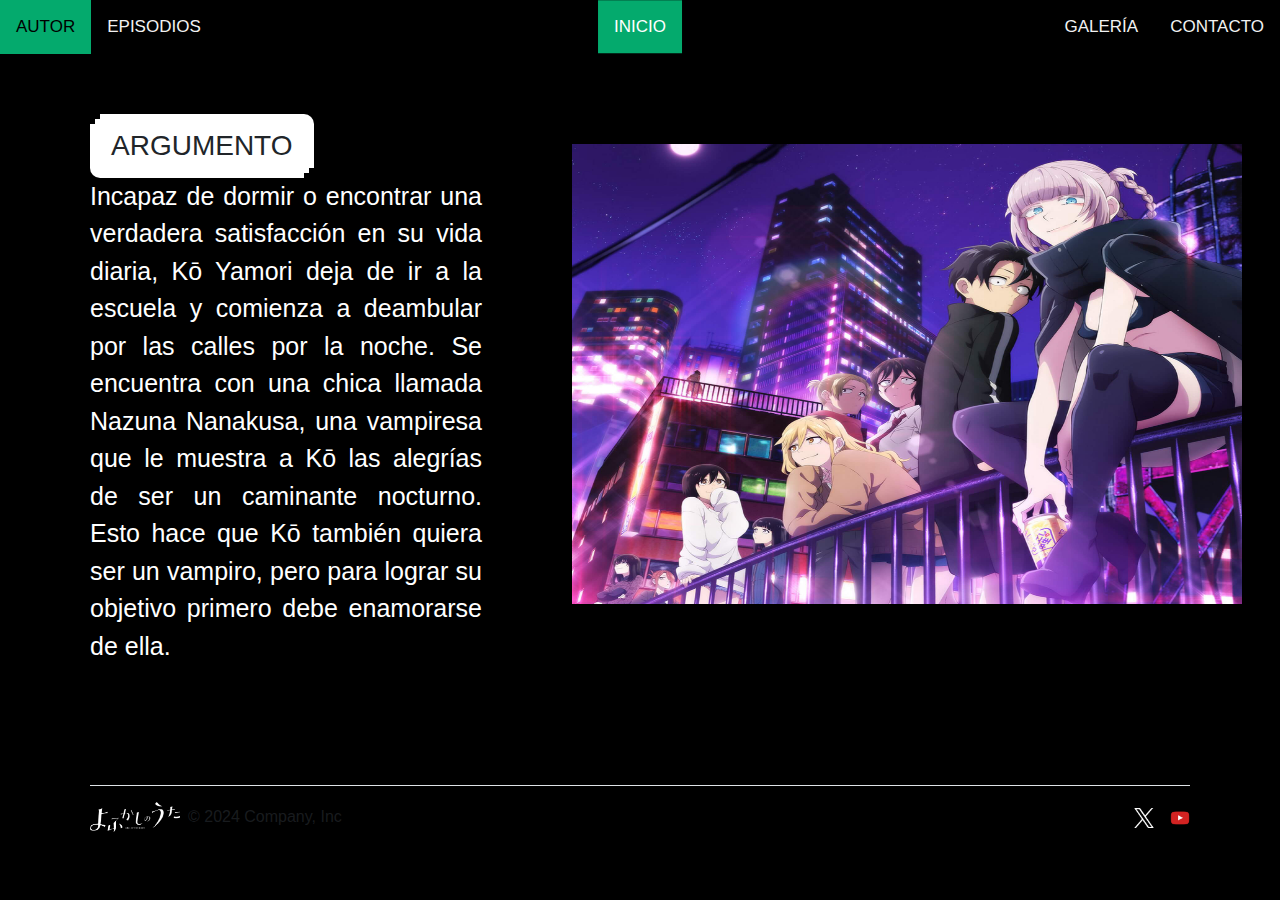
<file: index.html>
<!DOCTYPE html>
<html lang="en">
<head>
    <meta charset="UTF-8">
    <meta name="viewport" content="width=device-width, initial-scale=1.0">
    <title> Call of the Night | Inicio </title>
    <link rel="shortcut icon" href="img/favicon.png">
    <link href="https://cdn.jsdelivr.net/npm/bootstrap@5.3.3/dist/css/bootstrap.min.css" rel="stylesheet" integrity="sha384-QWTKZyjpPEjISv5WaRU9OFeRpok6YctnYmDr5pNlyT2bRjXh0JMhjY6hW+ALEwIH" crossorigin="anonymous">
    <link rel="stylesheet" href="css/style.css">
</head>

<body class="bodyClass">

    <header>

        <div class="topnav">

            <div class="topnav-centered">
                <a href="index.html" class="active"> INICIO </a>
            </div>

                <a href="autor.html"> AUTOR </a>
                <a href="episodios.html"> EPISODIOS </a>

            <div class="topnav-right">
                <a href="galeria.html"> GALERÍA </a>
                <a href="contacto.html"> CONTACTO </a>
            </div> 

        </div>

    </header>

    <main>

        <section class="sinopsisInicio">

            <article class="sinopsisTexto">

                <div class="data-container">
                    <span class="btn">ARGUMENTO </span>
                </div>

                    <p> Incapaz de dormir o encontrar una verdadera satisfacción en su vida diaria, Kō Yamori deja de ir a la escuela y comienza a deambular por las calles por la noche. Se encuentra con una chica llamada Nazuna Nanakusa, una vampiresa que le muestra a Kō las alegrías de ser un caminante nocturno. Esto hace que Kō también quiera ser un vampiro, pero para lograr su objetivo primero debe enamorarse de ella. </p>

            </article>

            <div class="grow">
                <img src="img/poster.jpg" alt="Póster oficial de la serie" class="posterInicio">
            </div>

        </section>

    </main>

    <div class="container">

        <footer class="d-flex flex-wrap justify-content-between align-items-center py-3 my-4 border-top">

            <div class="col-md-4 d-flex align-items-center">

                <a href="index.html" class="mb-3 me-2 mb-md-0 text-body-secondary text-decoration-none lh-1">
                  <img src="img/logo.png" class="bi" width="90" height="30"/>
                </a>
    
                <span class="mb-3 mb-md-0 text-body-secondary">&copy; 2024 Company, Inc</span>

            </div>
      
            <ul class="nav col-md-4 justify-content-end list-unstyled d-flex">

                <li class="ms-3">
                    <a class="text-body-secondary" href="https://twitter.com/noitamina2010" target="_blank"">
                        <img src="img/x.png" alt="X" class="logoFooter">
                    </a>
                </li>

                <li class="ms-3">
                    <a class="text-body-secondary" href="https://www.youtube.com/@noitaminaofficial" target="_blank">
                        <img src="img/youtube.png" alt="YouTube" class="logoFooter">
                    </a>
                </li>
            
            </ul>

        </footer>

      </div>

    <script src="https://cdn.jsdelivr.net/npm/bootstrap@5.3.3/dist/js/bootstrap.bundle.min.js" integrity="sha384-YvpcrYf0tY3lHB60NNkmXc5s9fDVZLESaAA55NDzOxhy9GkcIdslK1eN7N6jIeHz" crossorigin="anonymous"></script>

</body>

</html>
</file>
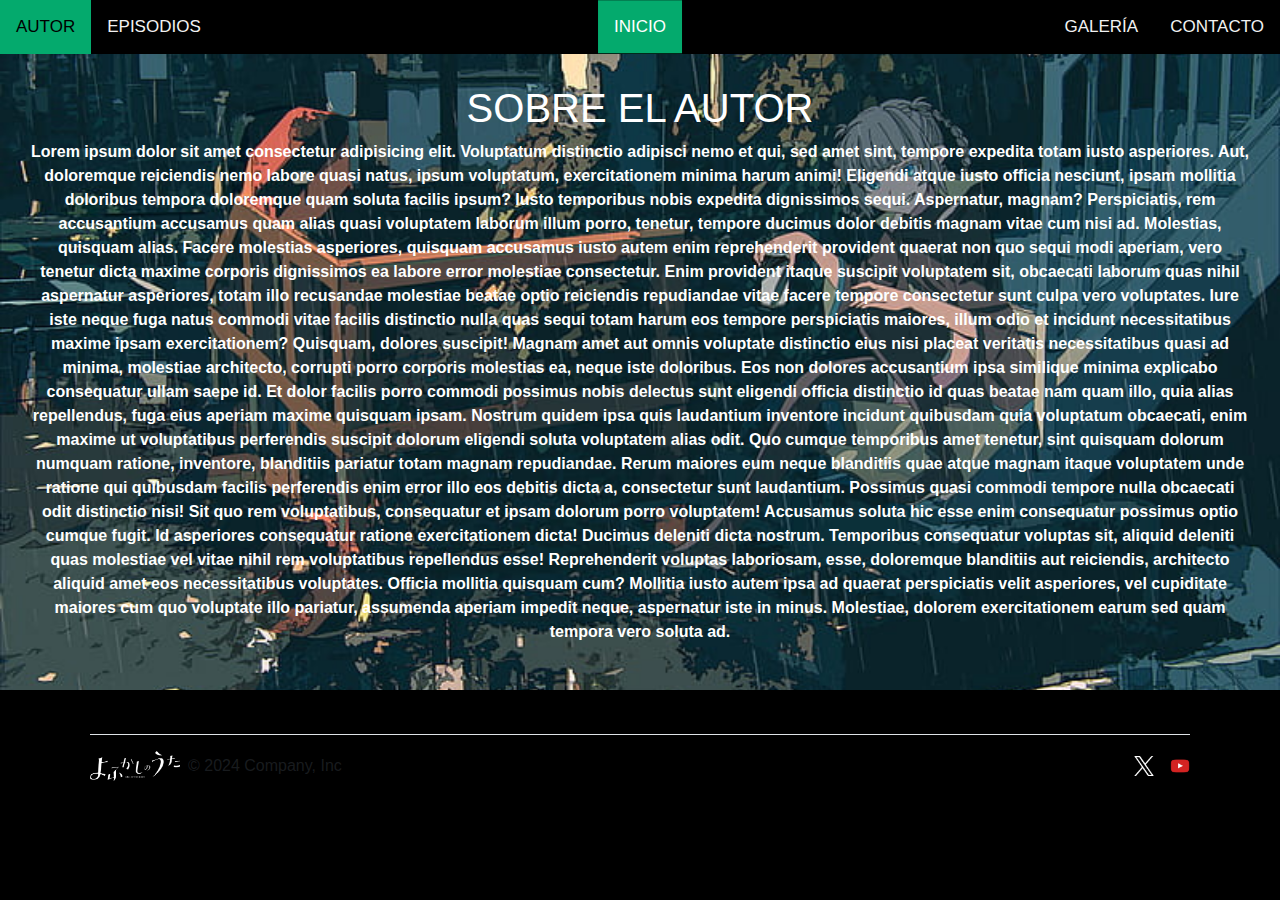
<file: autor.html>
<!DOCTYPE html>
<html lang="en">
<head>
    <meta charset="UTF-8">
    <meta name="viewport" content="width=device-width, initial-scale=1.0">
    <title> Call of the Night | Autor </title>
    <link rel="shortcut icon" href="img/favicon.png">
    <link href="https://cdn.jsdelivr.net/npm/bootstrap@5.3.3/dist/css/bootstrap.min.css" rel="stylesheet" integrity="sha384-QWTKZyjpPEjISv5WaRU9OFeRpok6YctnYmDr5pNlyT2bRjXh0JMhjY6hW+ALEwIH" crossorigin="anonymous">
    <link rel="stylesheet" href="css/style.css">
</head>

<body class="bodyClass">

    <header>

        <div class="topnav">

            <div class="topnav-centered">
              <a href="index.html" class="active"> INICIO </a>
            </div>

            <a href="autor.html"> AUTOR </a>
            <a href="episodios.html"> EPISODIOS </a>

            <div class="topnav-right">
              <a href="galeria.html"> GALERÍA </a>
              <a href="contacto.html"> CONTACTO </a>
            </div>
          
        </div>

    </header>

    <main class="infoAutor">

        <section class="textoAutor">

            <h1> SOBRE EL AUTOR </h1>

                <p> Lorem ipsum dolor sit amet consectetur adipisicing elit. Voluptatum distinctio adipisci nemo et qui, sed amet sint, tempore expedita totam iusto asperiores. Aut, doloremque reiciendis nemo labore quasi natus, ipsum voluptatum, exercitationem minima harum animi! Eligendi atque iusto officia nesciunt, ipsam mollitia doloribus tempora doloremque quam soluta facilis ipsum? Iusto temporibus nobis expedita dignissimos sequi. Aspernatur, magnam? Perspiciatis, rem accusantium accusamus quam alias quasi voluptatem laborum illum porro, tenetur, tempore ducimus dolor debitis magnam vitae cum nisi ad. Molestias, quisquam alias. Facere molestias asperiores, quisquam accusamus iusto autem enim reprehenderit provident quaerat non quo sequi modi aperiam, vero tenetur dicta maxime corporis dignissimos ea labore error molestiae consectetur. Enim provident itaque suscipit voluptatem sit, obcaecati laborum quas nihil aspernatur asperiores, totam illo recusandae molestiae beatae optio reiciendis repudiandae vitae facere tempore consectetur sunt culpa vero voluptates. Iure iste neque fuga natus commodi vitae facilis distinctio nulla quas sequi totam harum eos tempore perspiciatis maiores, illum odio et incidunt necessitatibus maxime ipsam exercitationem? Quisquam, dolores suscipit! Magnam amet aut omnis voluptate distinctio eius nisi placeat veritatis necessitatibus quasi ad minima, molestiae architecto, corrupti porro corporis molestias ea, neque iste doloribus. Eos non dolores accusantium ipsa similique minima explicabo consequatur ullam saepe id. Et dolor facilis porro commodi possimus nobis delectus sunt eligendi officia distinctio id quas beatae nam quam illo, quia alias repellendus, fuga eius aperiam maxime quisquam ipsam. Nostrum quidem ipsa quis laudantium inventore incidunt quibusdam quia voluptatum obcaecati, enim maxime ut voluptatibus perferendis suscipit dolorum eligendi soluta voluptatem alias odit. Quo cumque temporibus amet tenetur, sint quisquam dolorum numquam ratione, inventore, blanditiis pariatur totam magnam repudiandae. Rerum maiores eum neque blanditiis quae atque magnam itaque voluptatem unde ratione qui quibusdam facilis perferendis enim error illo eos debitis dicta a, consectetur sunt laudantium. Possimus quasi commodi tempore nulla obcaecati odit distinctio nisi! Sit quo rem voluptatibus, consequatur et ipsam dolorum porro voluptatem! Accusamus soluta hic esse enim consequatur possimus optio cumque fugit. Id asperiores consequatur ratione exercitationem dicta! Ducimus deleniti dicta nostrum. Temporibus consequatur voluptas sit, aliquid deleniti quas molestiae vel vitae nihil rem voluptatibus repellendus esse! Reprehenderit voluptas laboriosam, esse, doloremque blanditiis aut reiciendis, architecto aliquid amet eos necessitatibus voluptates. Officia mollitia quisquam cum? Mollitia iusto autem ipsa ad quaerat perspiciatis velit asperiores, vel cupiditate maiores cum quo voluptate illo pariatur, assumenda aperiam impedit neque, aspernatur iste in minus. Molestiae, dolorem exercitationem earum sed quam tempora vero soluta ad. </p>

        </section>

    </main>

    <div class="container">

        <footer class="d-flex flex-wrap justify-content-between align-items-center py-3 my-4 border-top">

            <div class="col-md-4 d-flex align-items-center">
                <a href="index.html" class="mb-3 me-2 mb-md-0 text-body-secondary text-decoration-none lh-1">
                  <img src="img/logo.png" class="bi" width="90" height="30"/>
                </a>
            
            <span class="mb-3 mb-md-0 text-body-secondary">&copy; 2024 Company, Inc</span>

            </div>
      
            <ul class="nav col-md-4 justify-content-end list-unstyled d-flex">
              
              <li class="ms-3">
                <a class="text-body-secondary" href="https://twitter.com/noitamina2010" target="_blank"">
                  <img src="img/x.png" alt="X" class="logoFooter">
                </a>
              </li>
              <li class="ms-3">
                <a class="text-body-secondary" href="https://www.youtube.com/@noitaminaofficial" target="_blank">
                  <img src="img/youtube.png" alt="YouTube" class="logoFooter">
                </a>
              </li>
            
            </ul>

        </footer>

    </div>

    <script src="https://cdn.jsdelivr.net/npm/bootstrap@5.3.3/dist/js/bootstrap.bundle.min.js" integrity="sha384-YvpcrYf0tY3lHB60NNkmXc5s9fDVZLESaAA55NDzOxhy9GkcIdslK1eN7N6jIeHz" crossorigin="anonymous"></script>

</body>

</html>
</file>
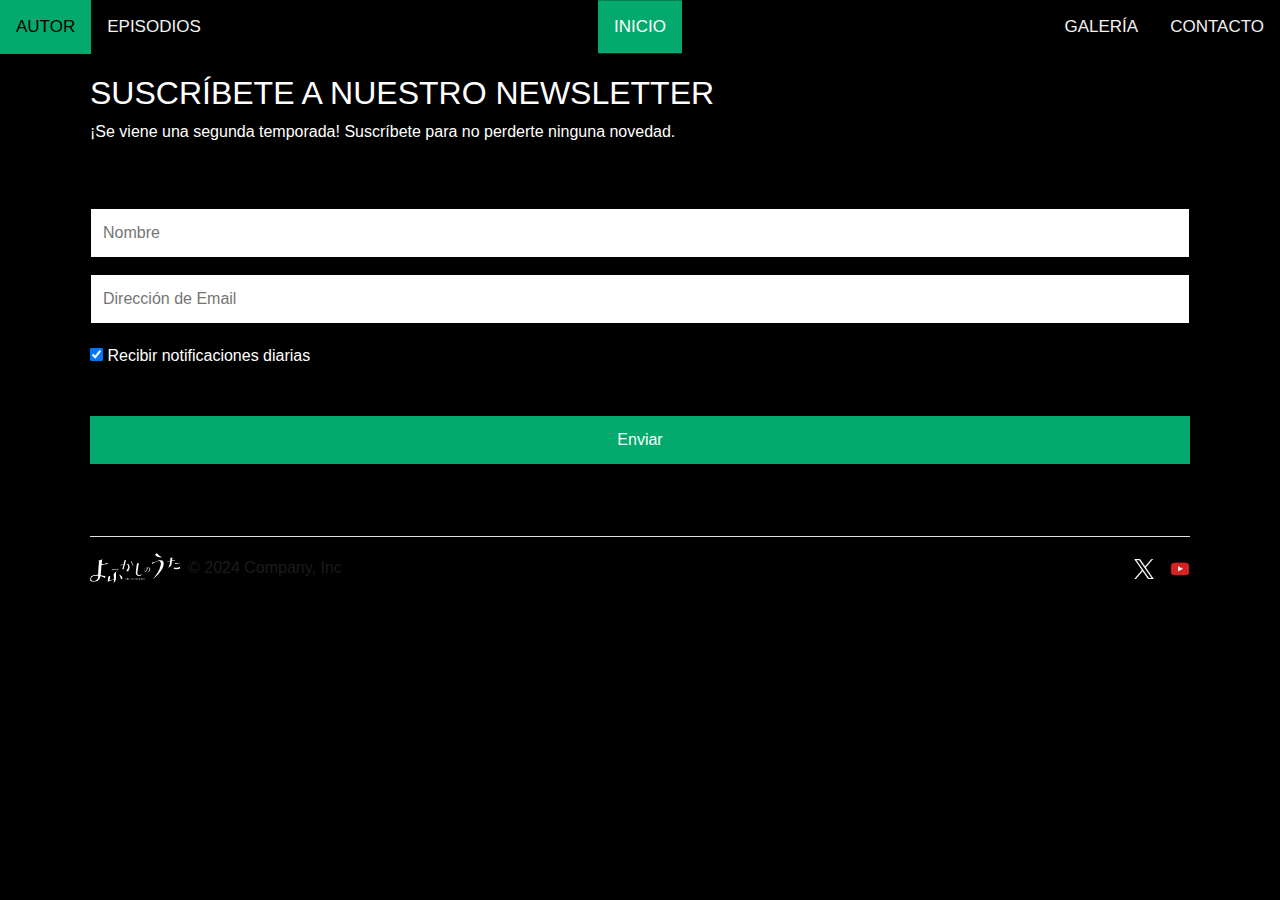
<file: contacto.html>
<!DOCTYPE html>
<html lang="en">
<head>
    <meta charset="UTF-8">
    <meta name="viewport" content="width=device-width, initial-scale=1.0">
    <title> Call of the Night | Contacto </title>
    <link rel="shortcut icon" href="img/favicon.png">
    <link href="https://cdn.jsdelivr.net/npm/bootstrap@5.3.3/dist/css/bootstrap.min.css" rel="stylesheet" integrity="sha384-QWTKZyjpPEjISv5WaRU9OFeRpok6YctnYmDr5pNlyT2bRjXh0JMhjY6hW+ALEwIH" crossorigin="anonymous">
    <link rel="stylesheet" href="css/style.css">
</head>

<body class="bodyClass">

    <header>

      <div class="topnav">

        <div class="topnav-centered">
          <a href="index.html" class="active"> INICIO </a>
        </div>

        <a href="autor.html"> AUTOR </a>
        <a href="episodios.html"> EPISODIOS </a>
  
        <div class="topnav-right">
          <a href="galeria.html"> GALERÍA </a>
          <a href="contacto.html"> CONTACTO </a>
        </div>
  
      </div>

    </header>

    <main>

        <form action="action_page.php">

            <div class="container">
            
              <h2>SUSCRÍBETE A NUESTRO NEWSLETTER</h2>
              <p>¡Se viene una segunda temporada! Suscríbete para no perderte ninguna novedad. </p>

            </div>
          
            <div class="container" style="background-color:black">

              <input type="text" placeholder="Nombre" name="name" required>
              <input type="text" placeholder="Dirección de Email" name="mail" required>

              <label>
                <input type="checkbox" checked="checked" name="subscribe"> Recibir notificaciones diarias
              </label>

            </div>
          
            <div class="container">

              <input type="submit" value="Enviar">

            </div>

        </form>

      </main>

    <div class="container">

        <footer class="d-flex flex-wrap justify-content-between align-items-center py-3 my-4 border-top">

            <div class="col-md-4 d-flex align-items-center">

                <a href="index.html" class="mb-3 me-2 mb-md-0 text-body-secondary text-decoration-none lh-1">
                  <img src="img/logo.png" class="bi" width="90" height="30"/>
                </a>
            
                <span class="mb-3 mb-md-0 text-body-secondary">&copy; 2024 Company, Inc</span>

            </div>
      
            <ul class="nav col-md-4 justify-content-end list-unstyled d-flex">
              <li class="ms-3">
                <a class="text-body-secondary" href="https://twitter.com/noitamina2010" target="_blank"">
                  <img src="img/x.png" alt="X" class="logoFooter">
                </a>
              </li>

              <li class="ms-3">
                <a class="text-body-secondary" href="https://www.youtube.com/@noitaminaofficial" target="_blank">
                  <img src="img/youtube.png" alt="YouTube" class="logoFooter">
                </a>
              </li>
            
            </ul>

        </footer>
        
    </div>
     
    <script src="https://cdn.jsdelivr.net/npm/bootstrap@5.3.3/dist/js/bootstrap.bundle.min.js" integrity="sha384-YvpcrYf0tY3lHB60NNkmXc5s9fDVZLESaAA55NDzOxhy9GkcIdslK1eN7N6jIeHz" crossorigin="anonymous"></script>

</body>

</html>
</file>
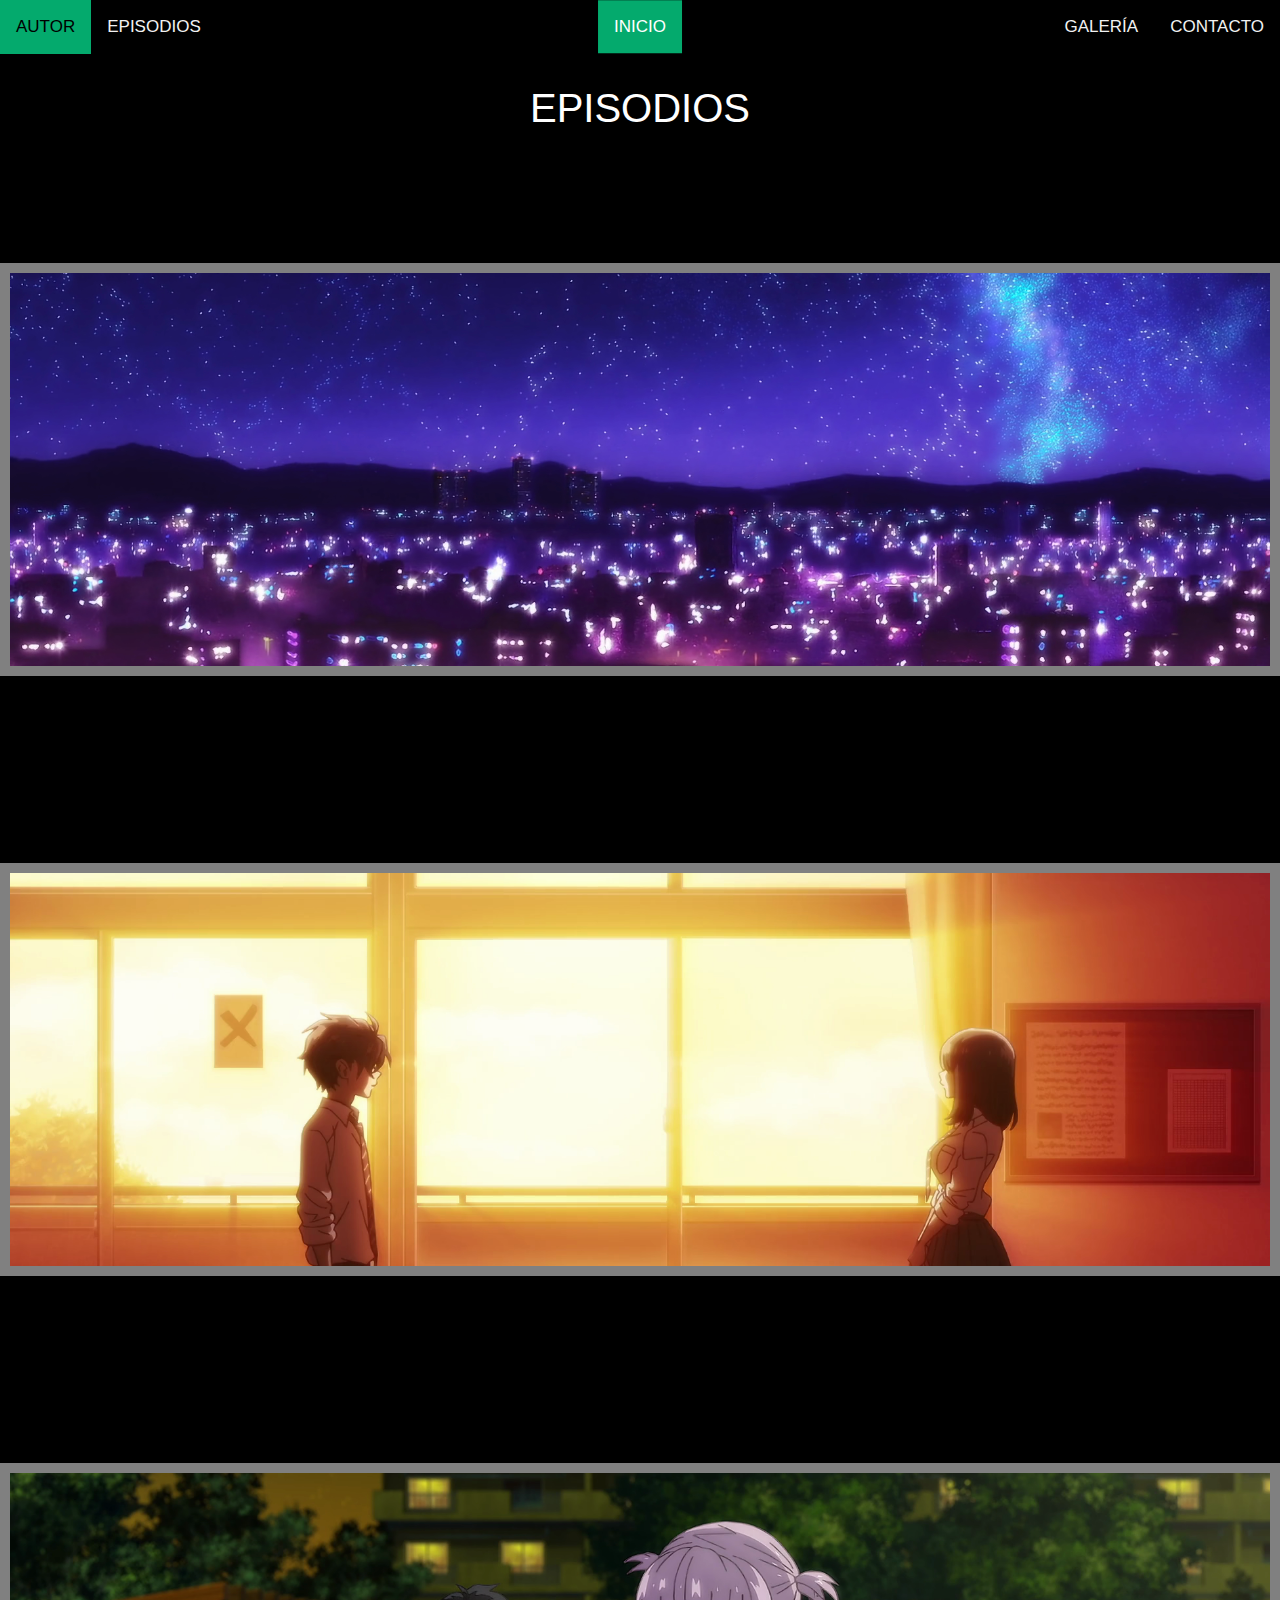
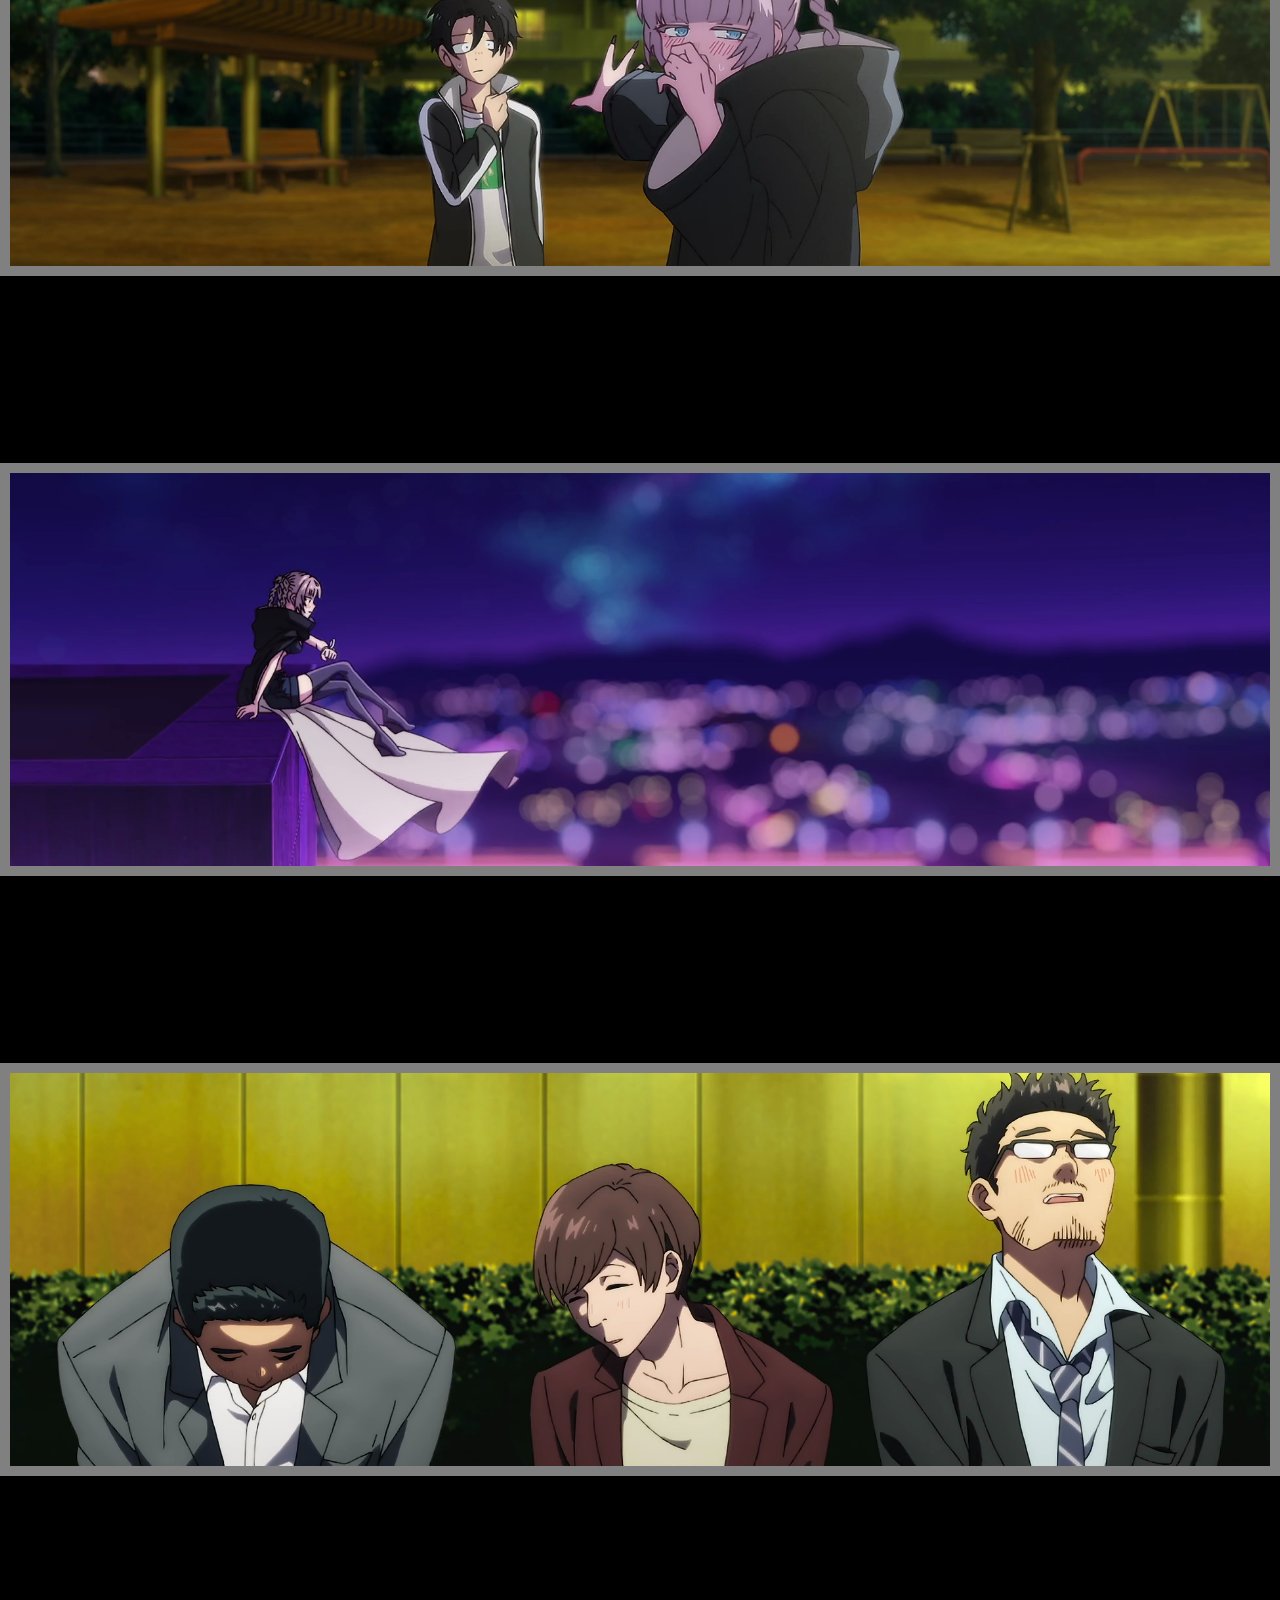
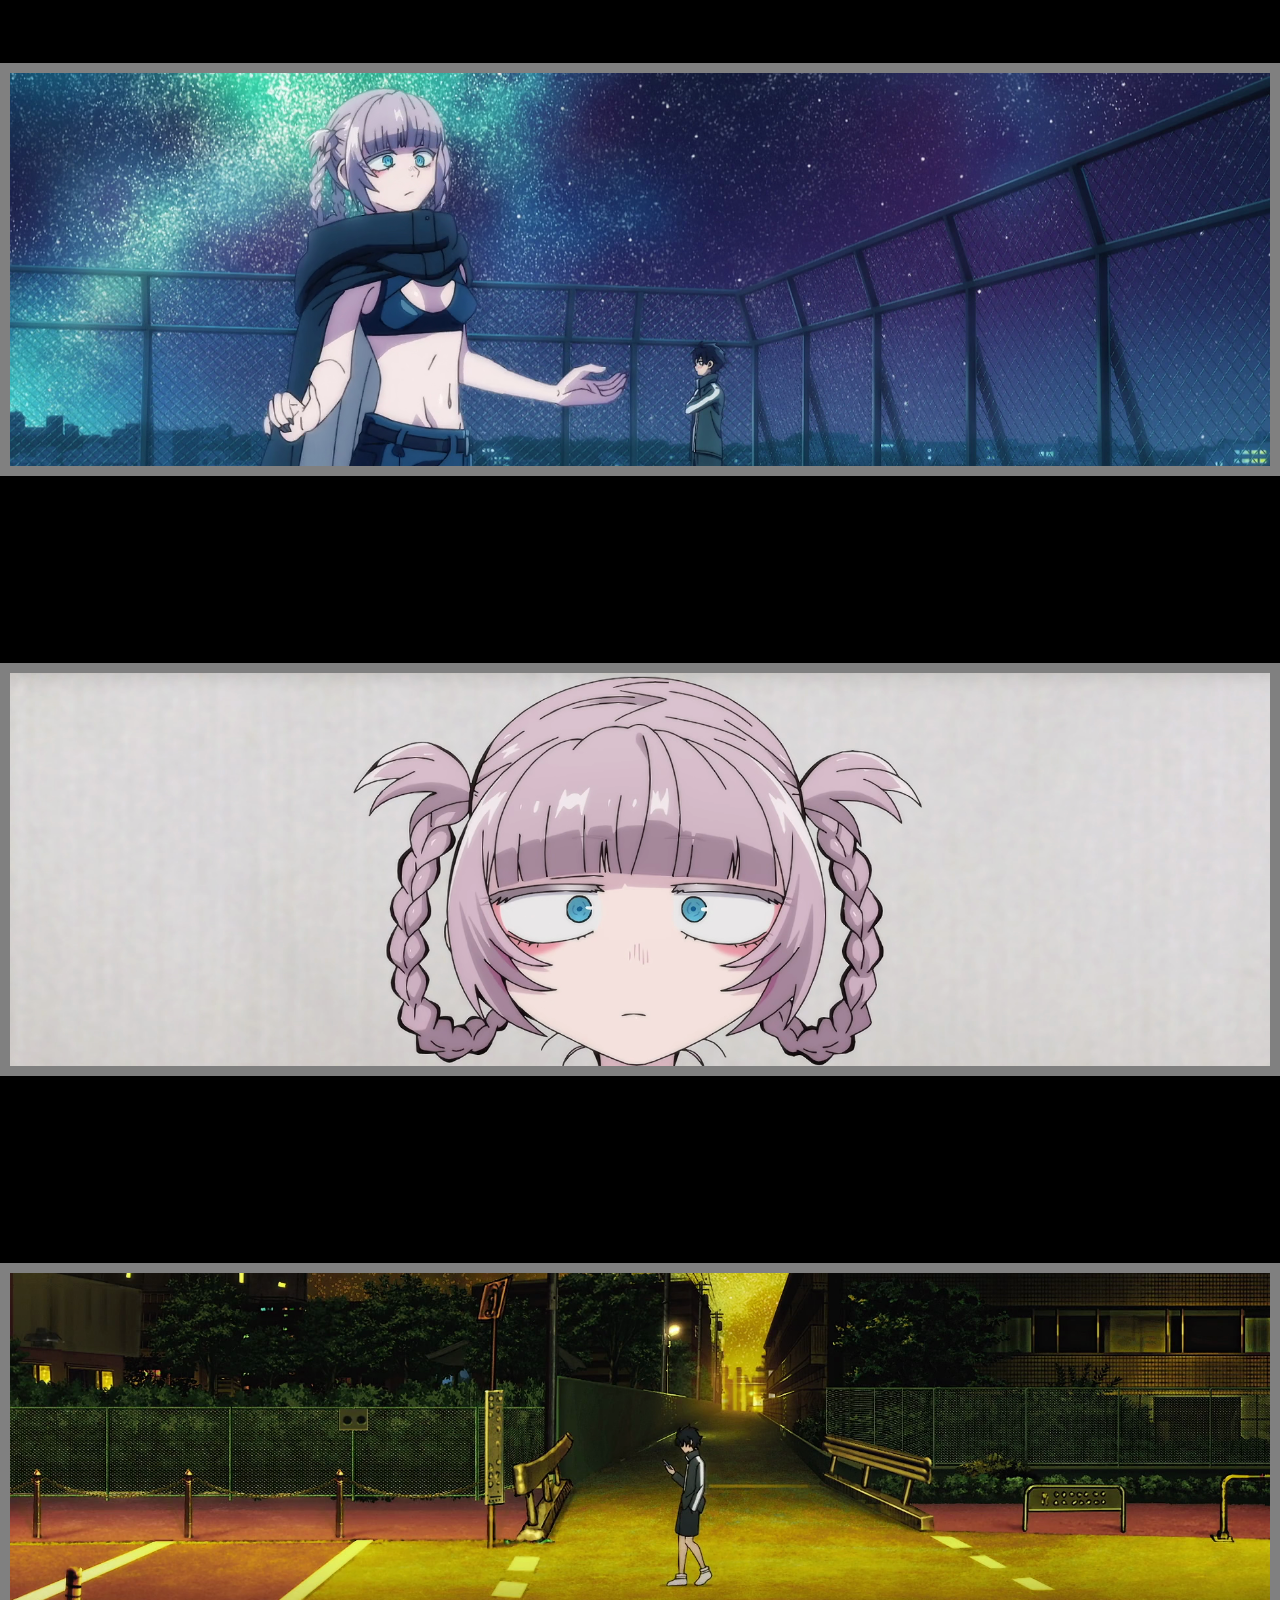
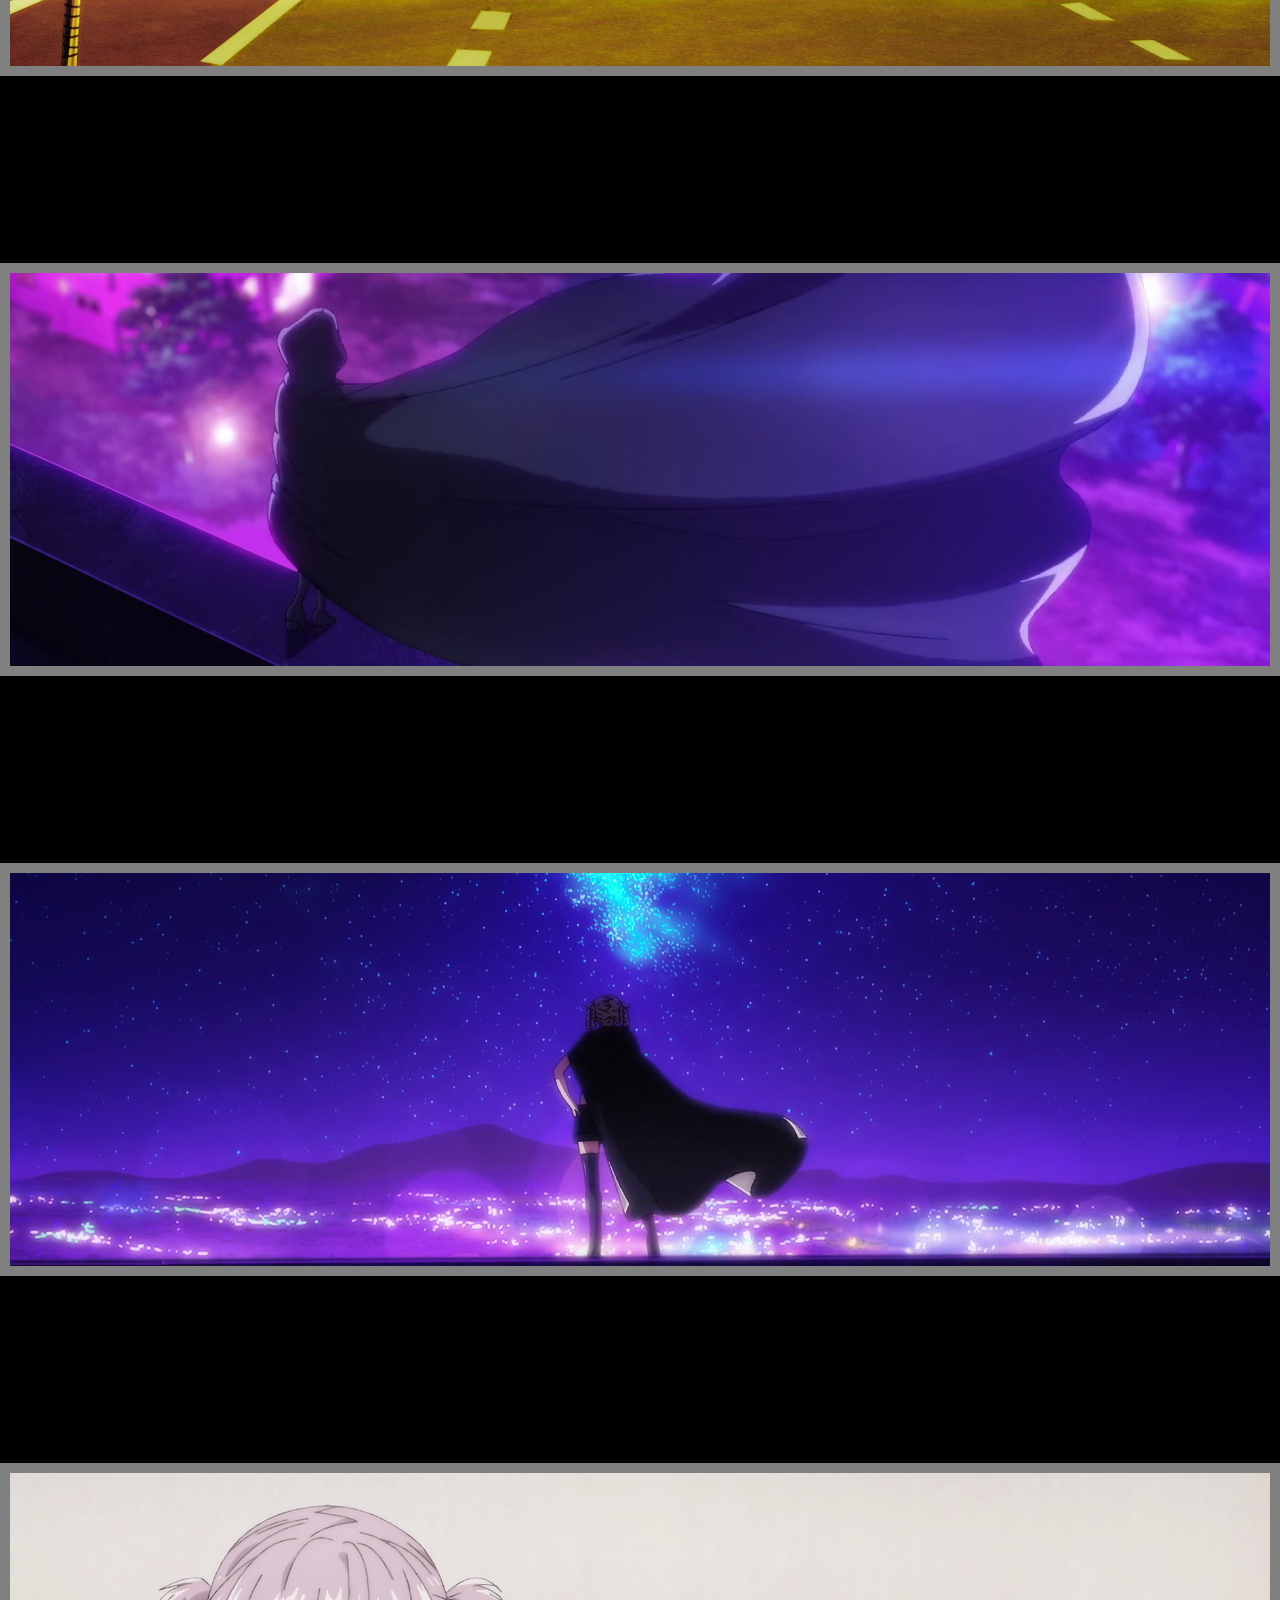
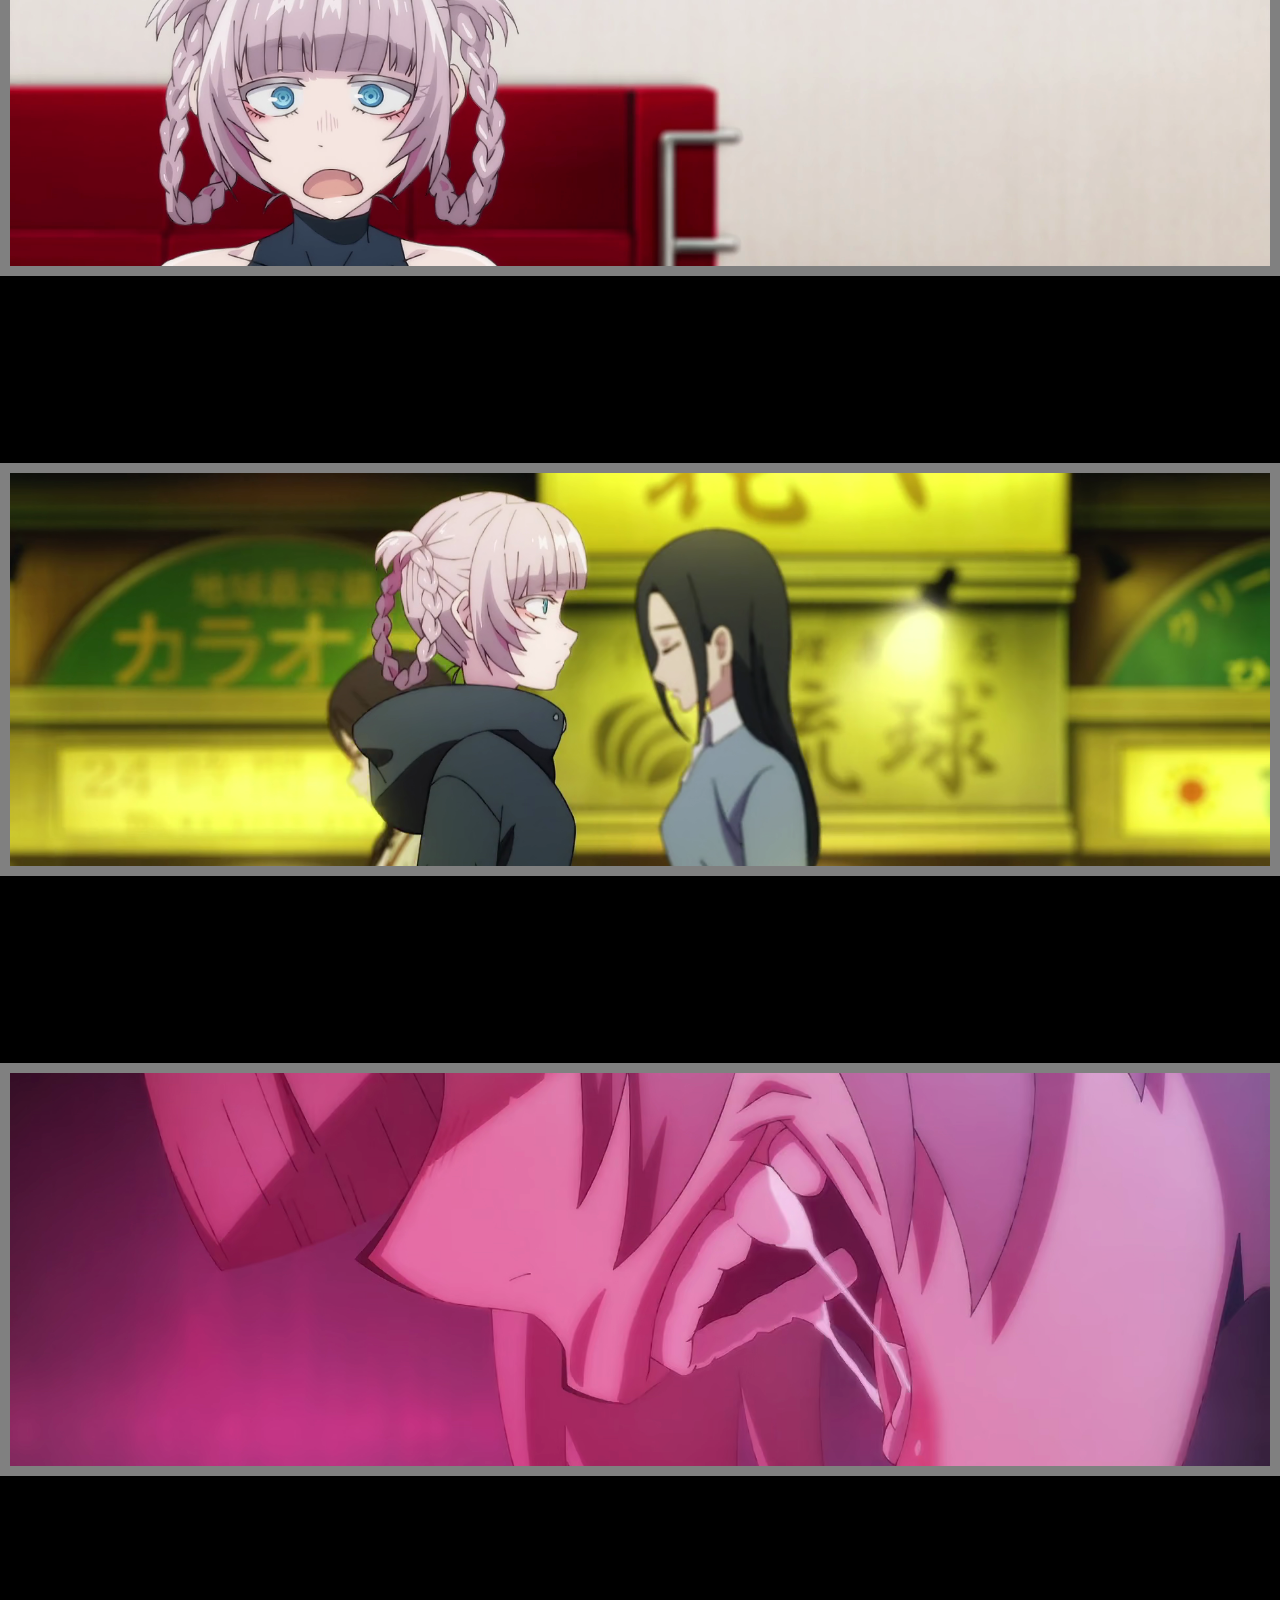
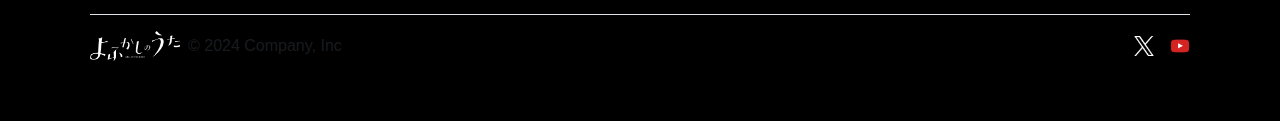
<file: episodios.html>
<!DOCTYPE html>
<html lang="en">
<head>
    <meta charset="UTF-8">
    <meta name="viewport" content="width=device-width, initial-scale=1.0">
    <title> Call of the Night | Episodios </title>
    <link rel="shortcut icon" href="img/favicon.png">
    <link href="https://cdn.jsdelivr.net/npm/bootstrap@5.3.3/dist/css/bootstrap.min.css" rel="stylesheet" integrity="sha384-QWTKZyjpPEjISv5WaRU9OFeRpok6YctnYmDr5pNlyT2bRjXh0JMhjY6hW+ALEwIH" crossorigin="anonymous">
    <link rel="stylesheet" href="css/style.css">
</head>

<body class="bodyClass">

    <header>

        <div class="topnav">

            <div class="topnav-centered">
              <a href="index.html" class="active"> INICIO </a>
            </div>

            <a href="autor.html"> AUTOR </a>
            <a href="episodios.html"> EPISODIOS </a>
          
            <div class="topnav-right">
              <a href="galeria.html"> GALERÍA </a>
              <a href="contacto.html"> CONTACTO </a>
            </div>
          
        </div>

    </header>

    <main>

        <h1 class="episodiosTitulo"> EPISODIOS </h1>

            <section class="boxEpisodios">

                <article class="listaEpisodios">

                    <img src="img/episodio1.png">

                        <div>
                            <h2> EPISODIO 01 </h2>
                                <h3> "VUELO NOCTURNO" </h3>
                                    <p> Ko Yamori, un chico de 14 años que no puede dormir, sale a escondidas de casa para un paseo nocturno y conoce a una misteriosa chica. </p>
                        </div>

                </article>

                <article class="listaEpisodios">

                    <img src="img/episodio2.png">

                        <div>
                            <h2> EPISODIO 02 </h2>
                                <h3> "¿TIENES LINE?" </h3>
                                    <p> Ko se molesta por todo el tiempo que pasa buscando a Nazuna y le pide que intercambien números de teléfono. Ella recuerda de repente que tiene uno en su departamento. </p>
                        </div>

                </article>

                <article class="listaEpisodios">

                    <img src="img/episodio3.png">

                        <div id="episodioTres">
                            <h2> EPISODIO 03 </h2>
                                <h3> "SALIÓ MUCHO" </h3>
                                    <p> Ko se reencuentra con Akira, una vieja amiga de la infancia quien le expresa su preocupación por no verlo en la escuela últimamente. </p>
                        </div>

                </article>

                <article class="listaEpisodios">

                    <img src="img/episodio4.png">

                        <div id="episodioCuatro">
                            <h2> EPISODIO 04 </h2>
                                <h3> "¿NO ES ESTO UN APRETÓN FUERTE?" </h3>
                                    <p> Ko se alegra al descubrir que puede haberse enamorado de una vampira tras reflexionar sobre el significado del beso de Nazuna durante su paseo </p>
                        </div>

                </article>

                <article class="listaEpisodios">

                    <img src="img/episodio5.png">

                        <div id="episodioCinco">
                            <h2> EPISODIO 05 </h2>
                                <h3> "BUENO, ESO ES UN PROBLEMA" </h3>
                                    <p> Tras recibir un baño relajante, Nazuna sorprende a Ko. Entonces, para confirmar sus sospechas y sin rodeos, le pide a la chica que le chupe la sangre. </p>
                        </div>

                </article>

                <article class="listaEpisodios">

                    <img src="img/episodio6.png">

                        <div id="episodioSeis">
                            <h2> EPISODIO 06 </h2>
                                <h3> "TAMBIÉN PODRÍA DIVERTIRSE" </h3>
                                    <p> De camino a casa, una oficinista pasa por el departamento de Nazuna para un masaje, pero es atendida por Ko. </p>
                        </div>

                </article>

                <article class="listaEpisodios">

                    <img src="img/episodio7.png">

                        <div id="episodioSiete">
                            <h2> EPISODIO 07 </h2>
                                <h3> "REPRODUCIRSE" </h3>
                                    <p> Mientras se refugia de un aguacero repentino, Ko conoce a una chica con un pasatiempo cuestionable y un plan escalofriante. </p>
                        </div>

                </article>

                <article class="listaEpisodios">

                    <img src="img/episodio8.png">

                        <div id="episodioOcho">
                            <h2> EPISODIO 08 </h2>
                                <h3> "TODOS NOSOTROS" </h3>
                                    <p> Ko descubre que debe convertirse en vampiro en menos de un año y pide la ayuda de Akira. Más tarde, Akira encuentra a un compañero dormido en las escaleras de la escuela. </p>
                        </div>
                        
                </article>

                <article class="listaEpisodios">

                    <img src="img/episodio9.png">

                        <div id="episodioNueve">
                            <h2> EPISODIO 09 </h2>
                                <h3> "NO ES JUSTO" </h3>
                                    <p> Seri lleva a Ko a un karaoke, donde la sigue un chico obsesionado con ella. Desbordada por la ira, expresa su deseo de asesinar a su admirador. </p>
                        </div>

                </article>

                <article class="listaEpisodios">

                    <img src="img/episodio10.png">

                        <div id="episodioDiez">
                            <h2> EPISODIO 10 </h2>
                                <h3> "AMPLIAR LAS FOTOS DE MIRONES" </h3>
                                    <p> Midori pide a Nazuna que le ayude en el café donde trabaja y después recibe fotos de un misterioso pervertido. </p>
                        </div>

                </article>

                <article class="listaEpisodios">

                    <img src="img/episodio11.png">

                        <div id="episodioOnce">
                            <h2> EPISODIO 11 </h2>
                                <h3> "¿SABES QUÉ ES UN VAMPIRO?"" </h3>
                                    <p> Mientras busca clientes para el negocio de Nazuna, Ko se encuentra con una mujer cansada quien le revela que es una detective privada. </p>
                        </div>

                </article>

                <article class="listaEpisodios">

                    <img src="img/episodio12.png">

                        <div id="episodioDoce">
                            <h2> EPISODIO 12 </h2>
                                <h3> "MI MADRE ESTÁ FUERA ESTA NOCHE" </h3>
                                    <p> Ko reflexiona sobre las palabras de Anko y decide contarle a Nazuna lo ocurrido. Mahiru le pregunta a Ko por qué quiere convertirse en vampiro. </p>
                        </div>

                </article>

                <article class="listaEpisodios">

                    <img src="img/episodio13.png">

                        <div id="episodioTrece">
                            <h2> EPISODIO 13 </h2>
                                <h3> "LLAMADO DE LA NOCHE" </h3>
                                    <p> Ko entra en la casa de Hatsuka y descubre algo sorprendente. Mientras tanto, Nazuna pide algo importante a los otros vampiros. </p>
                        </div>

                </article>

            </section>

    </main>

    <div class="container">

        <footer class="d-flex flex-wrap justify-content-between align-items-center py-3 my-4 border-top">

            <div class="col-md-4 d-flex align-items-center">
                <a href="index.html" class="mb-3 me-2 mb-md-0 text-body-secondary text-decoration-none lh-1">
                  <img src="img/logo.png" class="bi" width="90" height="30"/>
                </a>

                <span class="mb-3 mb-md-0 text-body-secondary">&copy; 2024 Company, Inc</span>

            </div>
      
            <ul class="nav col-md-4 justify-content-end list-unstyled d-flex">
                <li class="ms-3">
                    <a class="text-body-secondary" href="https://twitter.com/noitamina2010" target="_blank"">
                        <img src="img/x.png" alt="X" class="logoFooter">
                    </a>
                </li>
                
                <li class="ms-3">
                    <a class="text-body-secondary" href="https://www.youtube.com/@noitaminaofficial" target="_blank">
                        <img src="img/youtube.png" alt="YouTube" class="logoFooter">
                    </a>
                </li>
            
            </ul>

        </footer>

    </div>

    <script src="https://cdn.jsdelivr.net/npm/bootstrap@5.3.3/dist/js/bootstrap.bundle.min.js" integrity="sha384-YvpcrYf0tY3lHB60NNkmXc5s9fDVZLESaAA55NDzOxhy9GkcIdslK1eN7N6jIeHz" crossorigin="anonymous"></script>
     
</body>

</html>
</file>
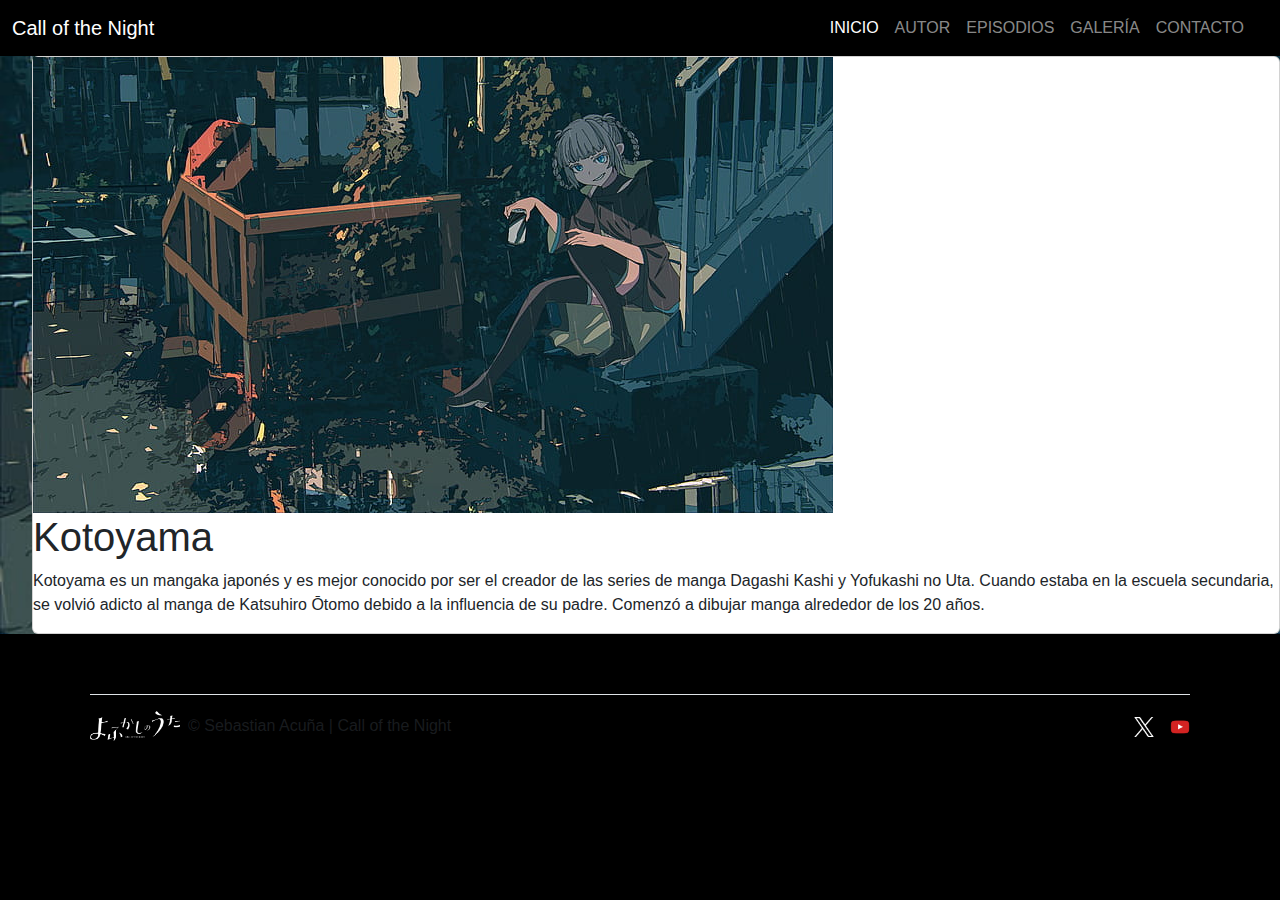
<file: pages/autor.html>
<!DOCTYPE html>
<html lang="en">
<head>
    <meta charset="UTF-8">
    <meta name="viewport" content="width=device-width, initial-scale=1.0">
    <title> Call of the Night | Autor </title>
    <meta name="title" content="Call of the Night | Autor" />
    <meta name="description" content="Kotoyama es un mangaka japonés y es mejor conocido por ser el creador de las series de manga Dagashi Kashi y Yofukashi no Uta." />
    <meta name="keyword" content="call of the night, autor, argumento, anime, manga, kotoyama">
    <meta property="og:type" content="website" />
    <meta property="og:url" content="https://github.com/sebasUriel/PF-Acuna.git" />
    <meta property="og:title" content="Call of the Night | Autor" />
    <meta property="og:description" content="Kotoyama es un mangaka japonés y es mejor conocido por ser el creador de las series de manga Dagashi Kashi y Yofukashi no Uta." />
    <meta property="og:image" content="img/Kotoyama.jpg" />

    <meta property="twitter:card" content="summary_large_image" />
    <meta property="twitter:url" content="https://github.com/sebasUriel/PF-Acuna.git" />
    <meta property="twitter:title" content="Call of the Night | Autor" />
    <meta property="twitter:description" content="Kotoyama es un mangaka japonés y es mejor conocido por ser el creador de las series de manga Dagashi Kashi y Yofukashi no Uta." />
    <meta property="twitter:image" content="img/Kotoyama.jpg" />
    <link rel="shortcut icon" href="img/favicon.png">
    <link href="https://cdn.jsdelivr.net/npm/bootstrap@5.3.3/dist/css/bootstrap.min.css" rel="stylesheet" integrity="sha384-QWTKZyjpPEjISv5WaRU9OFeRpok6YctnYmDr5pNlyT2bRjXh0JMhjY6hW+ALEwIH" crossorigin="anonymous">
    <link rel="stylesheet" href="../css/style.css">
</head>

<body class="bodyClass">
  <header>
    <nav class="navbar bg-violeta navbar-expand-md  position-relative z-3" data-bs-theme="dark">
      <div class="container-fluid">
        <a class="navbar-brand" href="../index.html"> Call of the Night </a>
        <button class="navbar-toggler" type="button" data-bs-toggle="offcanvas" data-bs-target="#offcanvasNavbar"
          aria-controls="offcanvasNavbar" aria-label="Toggle navigation">
          <span class="navbar-toggler-icon"></span>
        </button>
        <div class="offcanvas offcanvas-end" tabindex="-1" id="offcanvasNavbar" aria-labelledby="offcanvasNavbarLabel">
          <div class="offcanvas-header bg-violeta">
            
            <button type="button" class="btn-close" data-bs-dismiss="offcanvas" aria-label="Close"></button>
          </div>
          <div class="offcanvas-body bg-violeta">
            <ul class="navbar-nav justify-content-end flex-grow-1 pe-3">
              <li class="nav-item">
                <a class="nav-link active" aria-current="page" href="../index.html"> INICIO </a>
              </li>
              <li class="nav-item">
                <a class="nav-link" href="autor.html"> AUTOR </a>
              </li>
              <li class="nav-item">
                <a class="nav-link" href="episodios.html"> EPISODIOS </a>
              </li>
              <li class="nav-item">
                <a class="nav-link" href="galeria.html"> GALERÍA </a>
              </li>
              <li class="nav-item">
                <a class="nav-link" href="contacto.html"> CONTACTO </a>
              </li>
            </ul>
          </div>
        </div>
      </div>
    </nav>
</header>

    <main class="infoAutor">

      <div class="main">
        <ul class="cards">
          <li class="cards_item">
            <div class="card">
              
              <div class="card_image"><img src="../img/banner.jpg" alt="Dibujo de Call of the Night"></div>
              <div class="card_content">
                <h1 class="card_title"> Kotoyama </h1>
                <div class="card_text">
                  <p>Kotoyama es un mangaka japonés y es mejor conocido por ser el creador de las series de manga Dagashi Kashi y Yofukashi no Uta. Cuando estaba en la escuela secundaria, se volvió adicto al manga de Katsuhiro Ōtomo debido a la influencia de su padre. Comenzó a dibujar manga alrededor de los 20 años. </p>
                </div>
              </div>
            </div>
          </li>

    </main>

    <div class="container">

        <footer class="d-flex flex-wrap justify-content-between align-items-center py-3 my-4 border-top">

            <div class="col-md-4 d-flex align-items-center">
                <a href="../index.html" class="mb-3 me-2 mb-md-0 text-body-secondary text-decoration-none lh-1">
                  <img src="../img/logo.png" class="bi" width="90" height="30"/>
                </a>
            
                <span class="mb-3 mb-md-0 text-body-secondary">&copy; Sebastian Acuña | Call of the Night</span>

            </div>
      
            <ul class="nav col-md-4 justify-content-end list-unstyled d-flex">
              
              <li class="ms-3">
                <a class="text-body-secondary" href="https://twitter.com/noitamina2010" target="_blank"">
                  <img src="../img/x.png" alt="X" class="logoFooter">
                </a>
              </li>
              <li class="ms-3">
                <a class="text-body-secondary" href="https://www.youtube.com/@noitaminaofficial" target="_blank">
                  <img src="../img/youtube.png" alt="YouTube" class="logoFooter">
                </a>
              </li>
            
            </ul>

        </footer>

    </div>

    <script src="https://cdn.jsdelivr.net/npm/bootstrap@5.3.3/dist/js/bootstrap.bundle.min.js" integrity="sha384-YvpcrYf0tY3lHB60NNkmXc5s9fDVZLESaAA55NDzOxhy9GkcIdslK1eN7N6jIeHz" crossorigin="anonymous"></script>

</body>

</html>
</file>
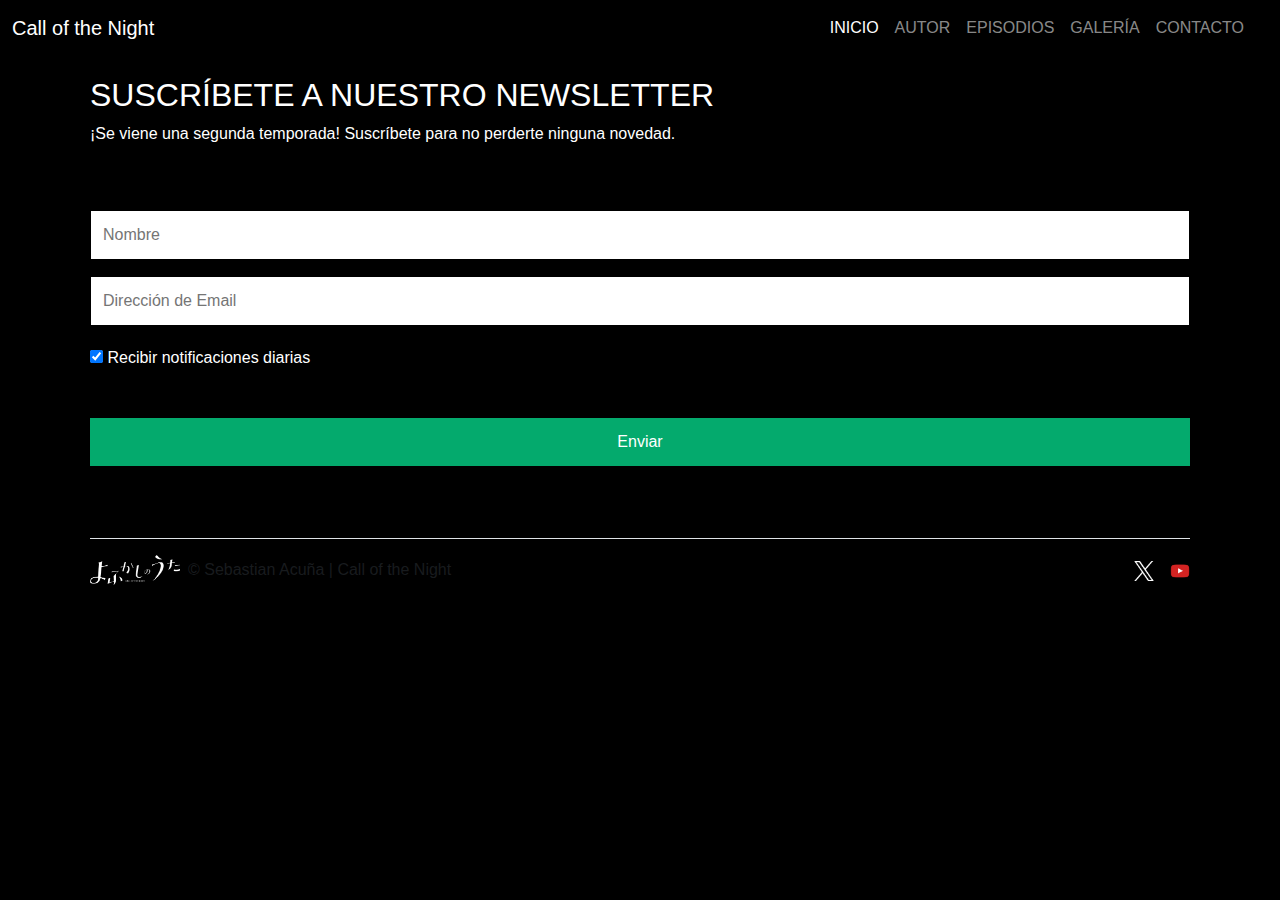
<file: pages/contacto.html>
<!DOCTYPE html>
<html lang="en">
<head>
    <meta charset="UTF-8">
    <meta name="viewport" content="width=device-width, initial-scale=1.0">
    <title> Call of the Night | Contacto </title>
    <meta name="title" content="Call of the Night | Contacto" />
    <meta name="description" content="¡Se viene una segunda temporada! Suscríbete para no perderte ninguna novedad." />
    <meta name="keyword" content="call of the night, contacto, argumento, anime, manga, kotoyama">
    <meta property="og:type" content="website" />
    <meta property="og:url" content="https://github.com/sebasUriel/PF-Acuna.git" />
    <meta property="og:title" content="Call of the Night | Contacto" />
    <meta property="og:description" content="¡Se viene una segunda temporada! Suscríbete para no perderte ninguna novedad." />
    <meta property="og:image" content="img/img9.jpg" />

    <meta property="twitter:card" content="summary_large_image" />
    <meta property="twitter:url" content="https://github.com/sebasUriel/PF-Acuna.git" />
    <meta property="twitter:title" content="Call of the Night | Contacto" />
    <meta property="twitter:description" content="¡Se viene una segunda temporada! Suscríbete para no perderte ninguna novedad." />
    <meta property="twitter:image" content="img/img9.jpg" />
    <link rel="shortcut icon" href="img/favicon.png">
    <link href="https://cdn.jsdelivr.net/npm/bootstrap@5.3.3/dist/css/bootstrap.min.css" rel="stylesheet" integrity="sha384-QWTKZyjpPEjISv5WaRU9OFeRpok6YctnYmDr5pNlyT2bRjXh0JMhjY6hW+ALEwIH" crossorigin="anonymous">
    <link rel="stylesheet" href="../css/style.css">
</head>

<body class="bodyClass">

  <header>
    <nav class="navbar bg-violeta navbar-expand-md  position-relative z-3" data-bs-theme="dark">
      <div class="container-fluid">
        <a class="navbar-brand" href="../index.html"> Call of the Night </a>
        <button class="navbar-toggler" type="button" data-bs-toggle="offcanvas" data-bs-target="#offcanvasNavbar"
          aria-controls="offcanvasNavbar" aria-label="Toggle navigation">
          <span class="navbar-toggler-icon"></span>
        </button>
        <div class="offcanvas offcanvas-end" tabindex="-1" id="offcanvasNavbar" aria-labelledby="offcanvasNavbarLabel">
          <div class="offcanvas-header bg-violeta">
            
            <button type="button" class="btn-close" data-bs-dismiss="offcanvas" aria-label="Close"></button>
          </div>
          <div class="offcanvas-body bg-violeta">
            <ul class="navbar-nav justify-content-end flex-grow-1 pe-3">
              <li class="nav-item">
                <a class="nav-link active" aria-current="page" href="../index.html"> INICIO </a>
              </li>
              <li class="nav-item">
                <a class="nav-link" href="autor.html"> AUTOR </a>
              </li>
              <li class="nav-item">
                <a class="nav-link" href="episodios.html"> EPISODIOS </a>
              </li>
              <li class="nav-item">
                <a class="nav-link" href="galeria.html"> GALERÍA </a>
              </li>
              <li class="nav-item">
                <a class="nav-link" href="contacto.html"> CONTACTO </a>
              </li>
            </ul>
          </div>
        </div>
      </div>
    </nav>
</header>

    <main>

        <form action="action_page.php">

            <div class="container">
            
              <h2>SUSCRÍBETE A NUESTRO NEWSLETTER</h2>
              <p>¡Se viene una segunda temporada! Suscríbete para no perderte ninguna novedad. </p>

            </div>
          
            <div class="container">

              <input type="text" placeholder="Nombre" name="name" required>
              <input type="text" placeholder="Dirección de Email" name="mail" required>

              <label>
                <input type="checkbox" checked="checked" name="subscribe"> Recibir notificaciones diarias
              </label>

            </div>
          
            <div class="container">

              <input type="submit" value="Enviar">

            </div>

        </form>
  
      </main>

    <div class="container">

        <footer class="d-flex flex-wrap justify-content-between align-items-center py-3 my-4 border-top">

            <div class="col-md-4 d-flex align-items-center">

                <a href="../index.html" class="mb-3 me-2 mb-md-0 text-body-secondary text-decoration-none lh-1">
                  <img src="../img/logo.png" class="bi" width="90" height="30"/>
                </a>
            
                <span class="mb-3 mb-md-0 text-body-secondary">&copy; Sebastian Acuña | Call of the Night</span>

            </div>
      
            <ul class="nav col-md-4 justify-content-end list-unstyled d-flex">
              <li class="ms-3">
                <a class="text-body-secondary" href="https://twitter.com/noitamina2010" target="_blank"">
                  <img src="../img/x.png" alt="X" class="logoFooter">
                </a>
              </li>

              <li class="ms-3">
                <a class="text-body-secondary" href="https://www.youtube.com/@noitaminaofficial" target="_blank">
                  <img src="../img/youtube.png" alt="YouTube" class="logoFooter">
                </a>
              </li>
            
            </ul>

        </footer>
        
    </div>
     
    <script src="https://cdn.jsdelivr.net/npm/bootstrap@5.3.3/dist/js/bootstrap.bundle.min.js" integrity="sha384-YvpcrYf0tY3lHB60NNkmXc5s9fDVZLESaAA55NDzOxhy9GkcIdslK1eN7N6jIeHz" crossorigin="anonymous"></script>

</body>

</html>
</file>
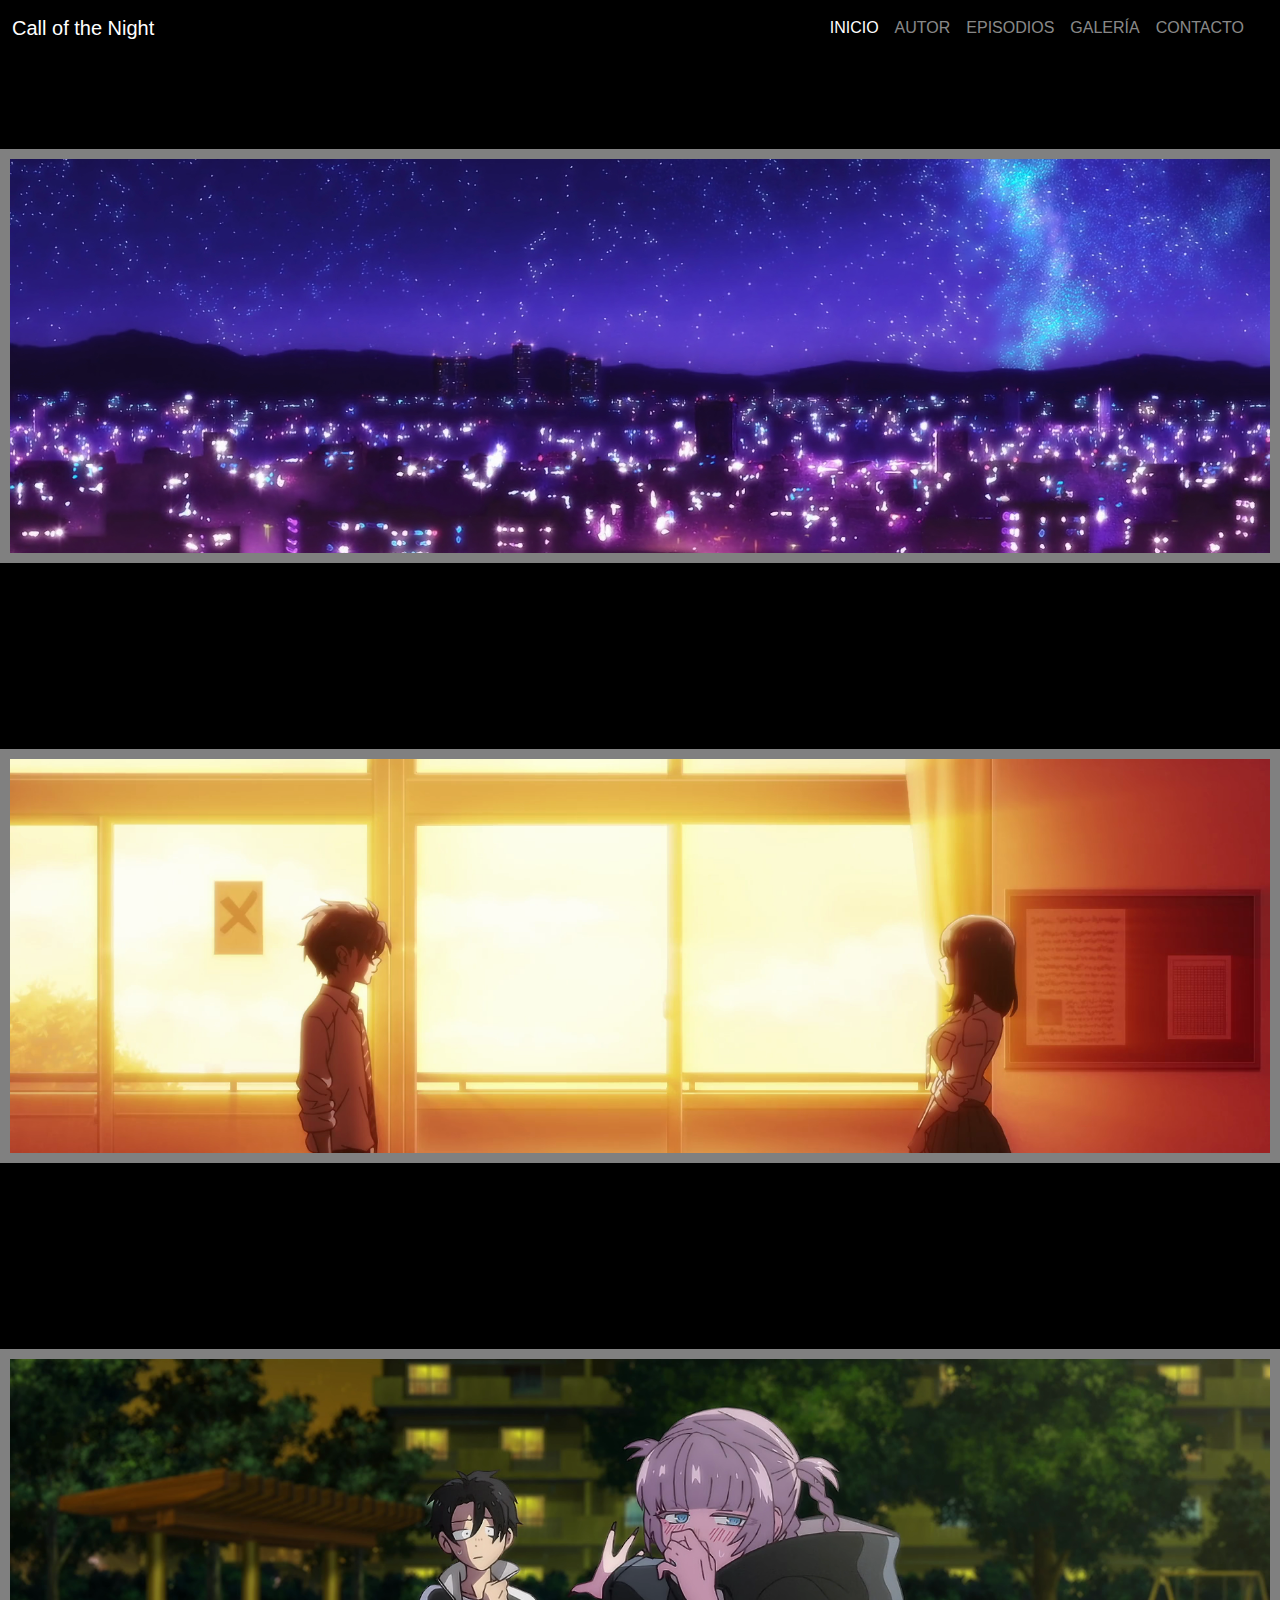
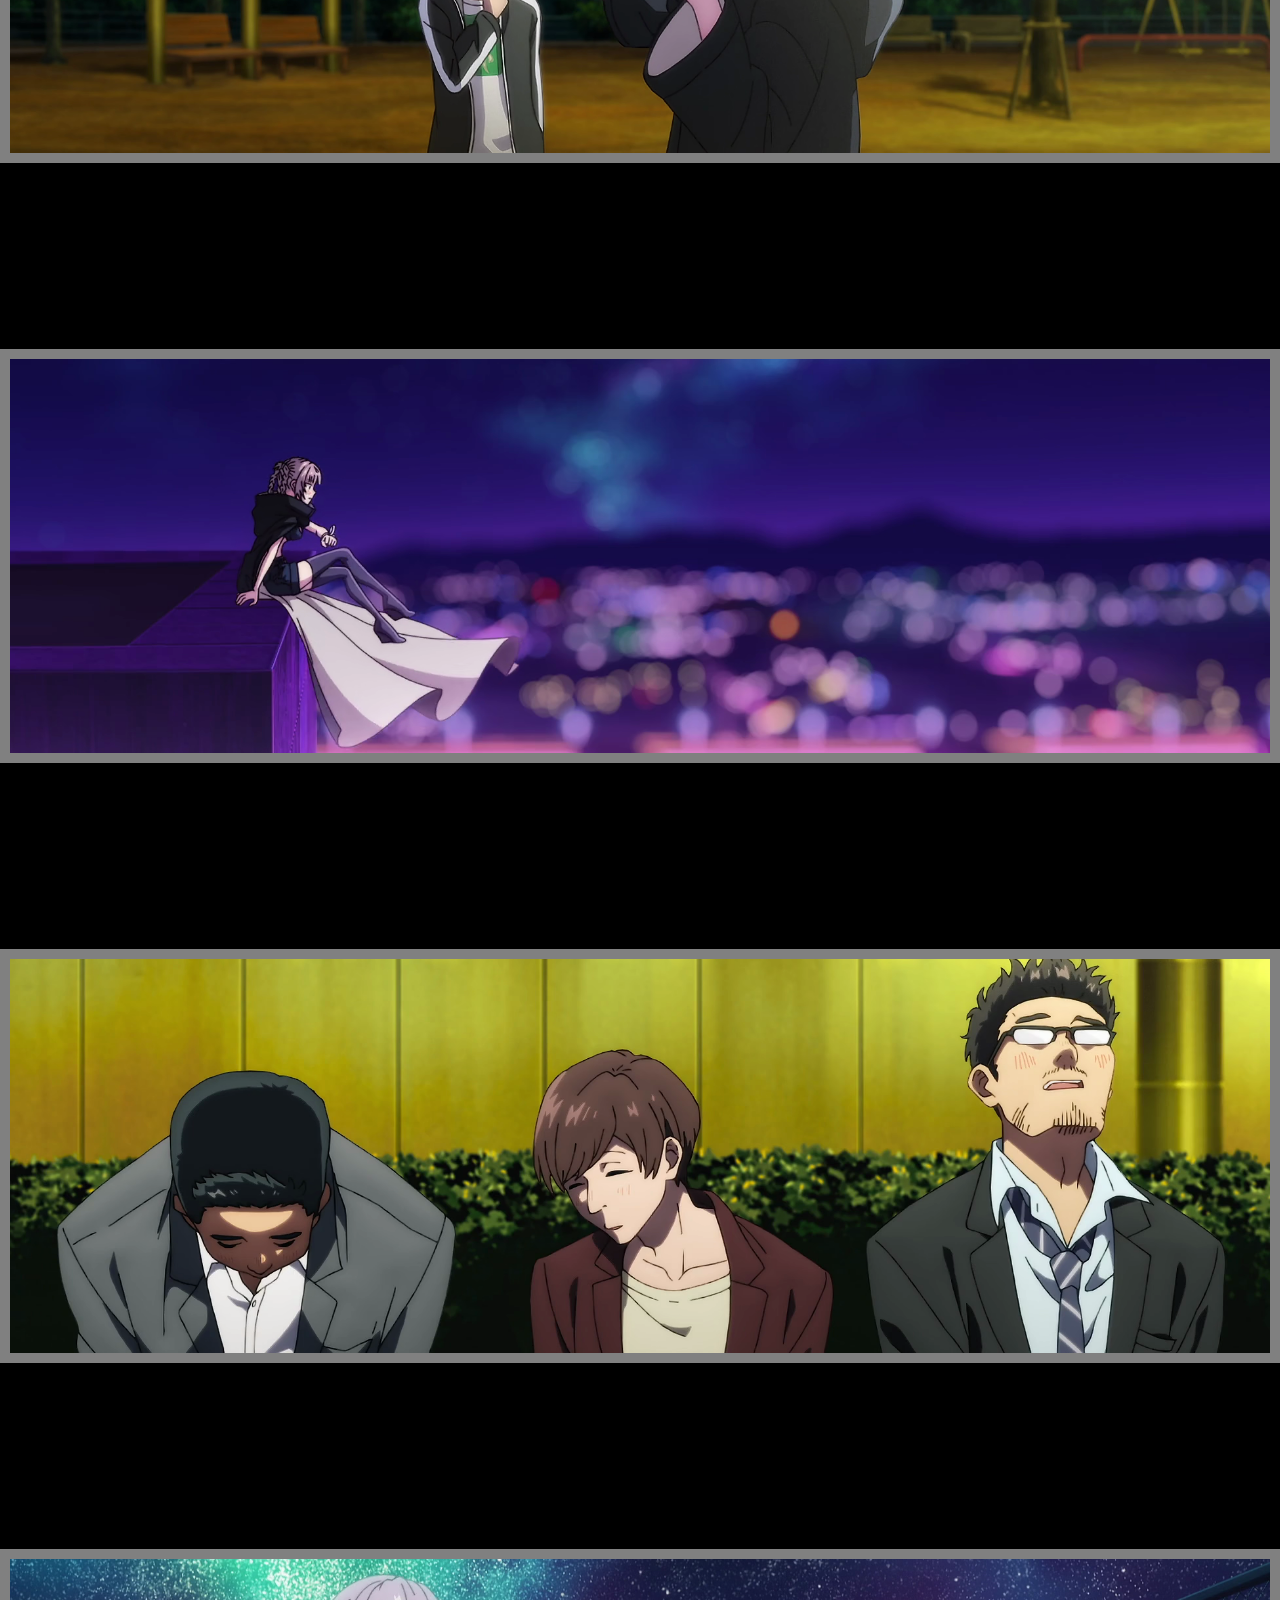
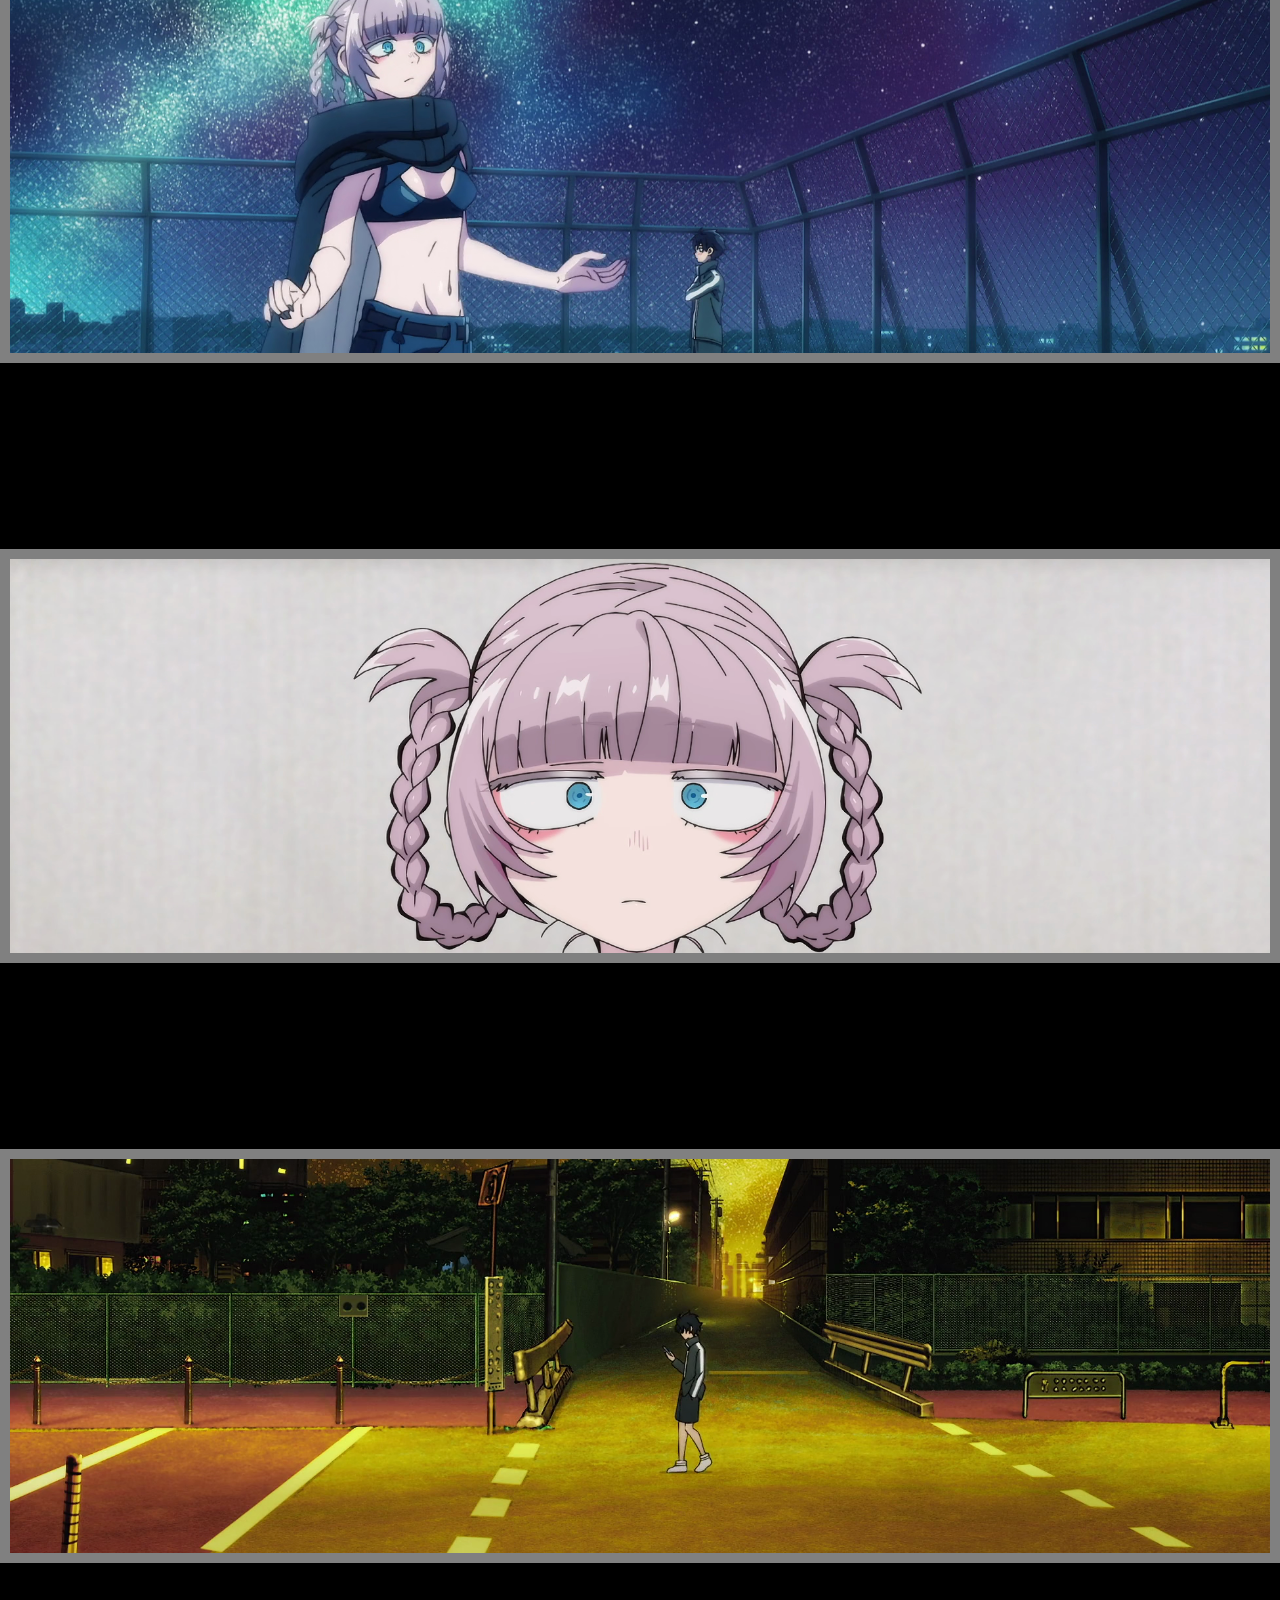
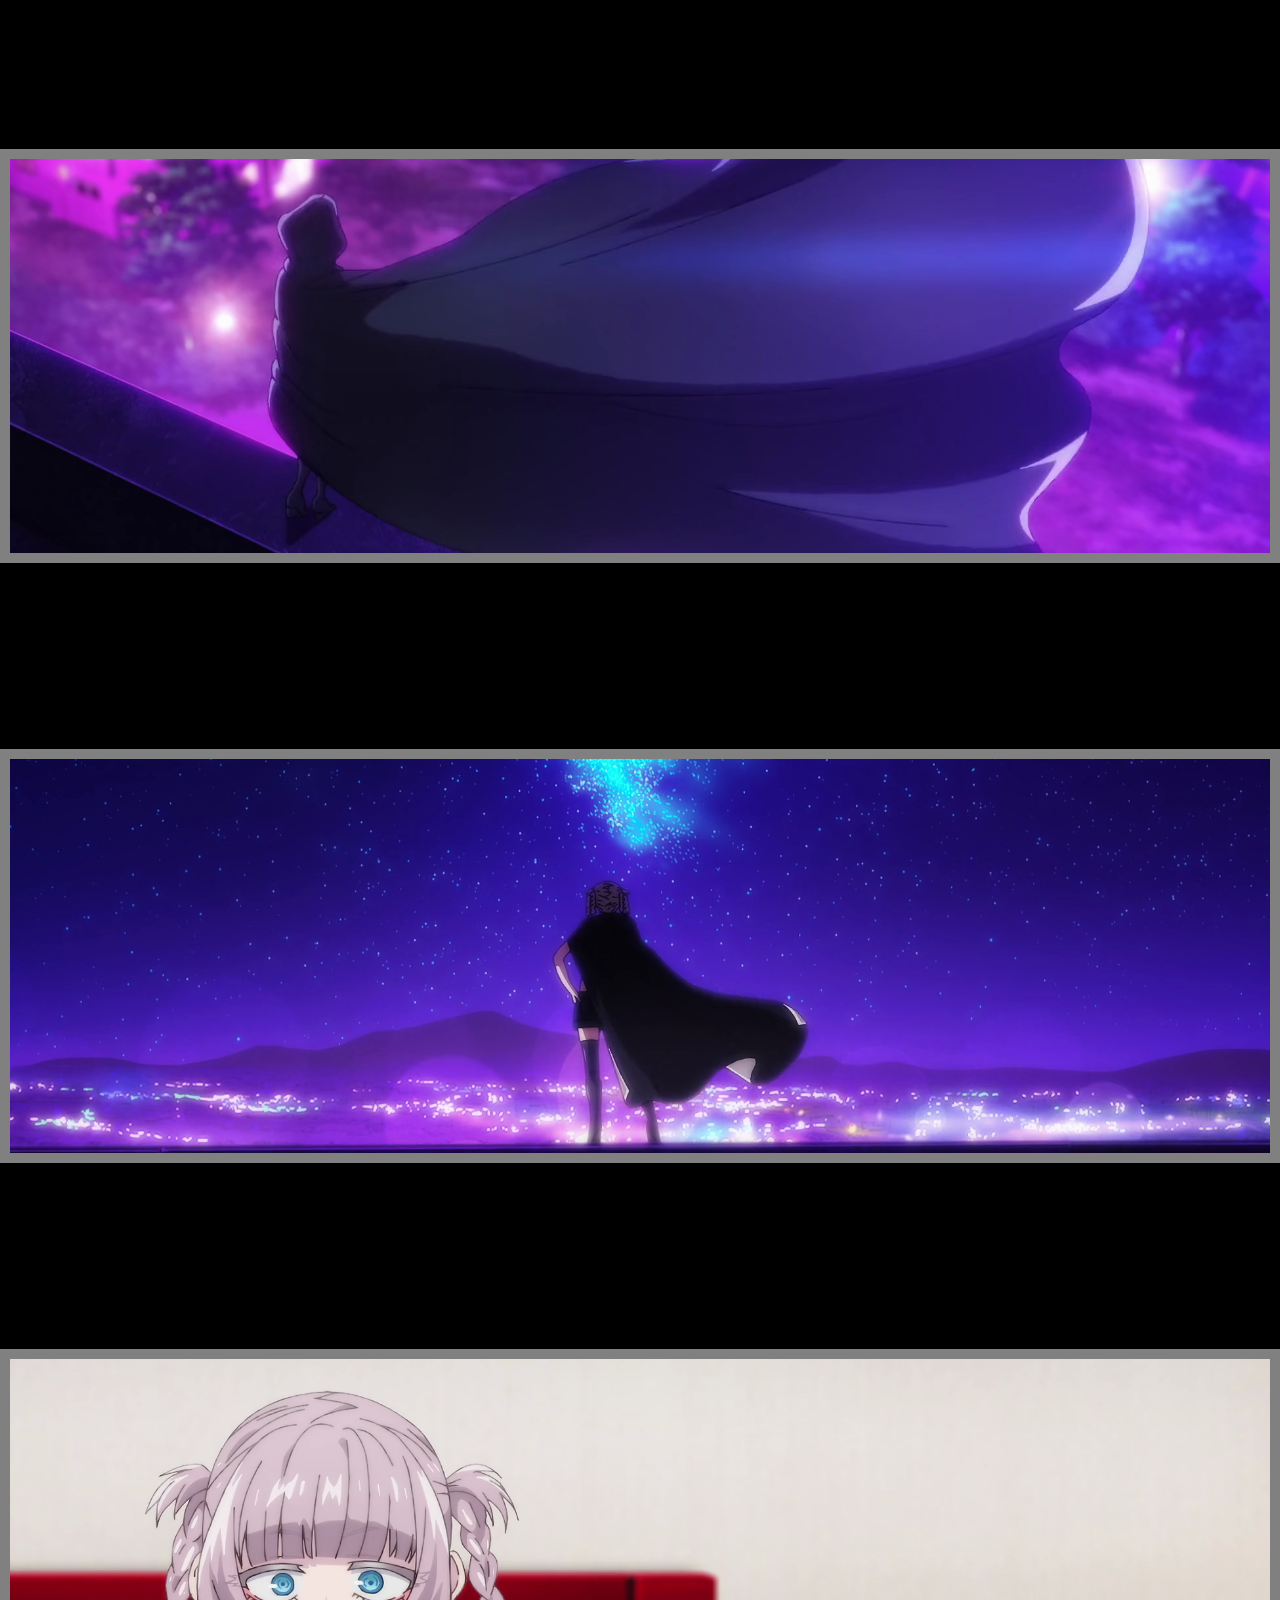
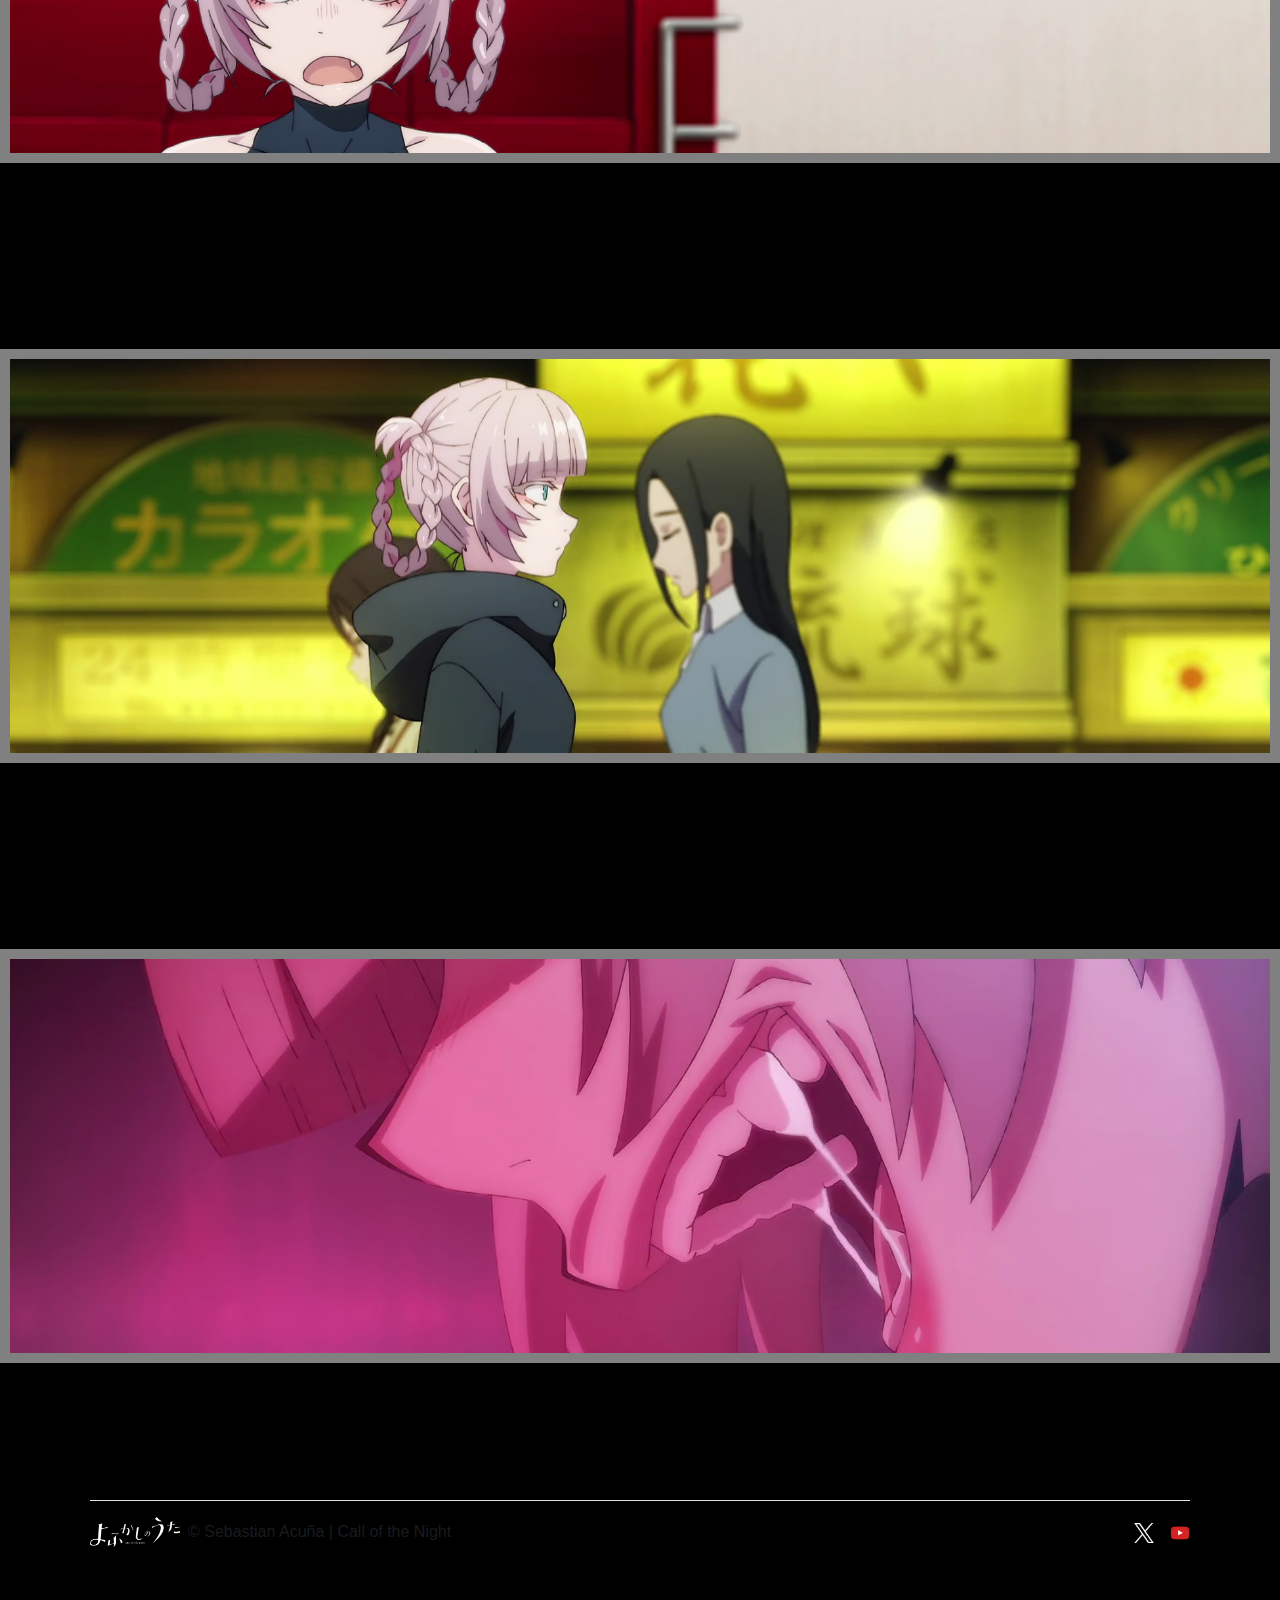
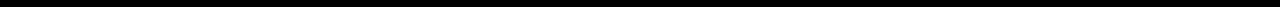
<file: pages/episodios.html>
<!DOCTYPE html>
<html lang="en">
<head>
    <meta charset="UTF-8">
    <meta name="viewport" content="width=device-width, initial-scale=1.0">
    <title> Call of the Night | Episodios </title>
    <meta name="title" content="Call of the Night | Episodios" />
    <meta name="description" content="Incapaz de dormir o encontrar una verdadera satisfacción en su vida diaria, Kō Yamori deja de ir a la escuela y comienza a deambular por las calles por la noche." />
    <meta name="keyword" content="call of the night, episodios, argumento, anime, manga, kotoyama">
    <meta property="og:type" content="website" />
    <meta property="og:url" content="https://github.com/sebasUriel/PF-Acuna.git" />
    <meta property="og:title" content="Call of the Night | Episodios" />
    <meta property="og:description" content="Incapaz de dormir o encontrar una verdadera satisfacción en su vida diaria, Kō Yamori deja de ir a la escuela y comienza a deambular por las calles por la noche." />
    <meta property="og:image" content="img/img2.WEBP" />

    <meta property="twitter:card" content="summary_large_image" />
    <meta property="twitter:url" content="https://github.com/sebasUriel/PF-Acuna.git" />
    <meta property="twitter:title" content="Call of the Night | Episodios" />
    <meta property="twitter:description" content="Incapaz de dormir o encontrar una verdadera satisfacción en su vida diaria, Kō Yamori deja de ir a la escuela y comienza a deambular por las calles por la noche." />
    <meta property="twitter:image" content="img/img2.WEBP" />
    <link rel="shortcut icon" href="img/favicon.png">
    <link href="https://cdn.jsdelivr.net/npm/bootstrap@5.3.3/dist/css/bootstrap.min.css" rel="stylesheet" integrity="sha384-QWTKZyjpPEjISv5WaRU9OFeRpok6YctnYmDr5pNlyT2bRjXh0JMhjY6hW+ALEwIH" crossorigin="anonymous">
    <link rel="stylesheet" href="../css/style.css">
</head>

<body class="bodyClass">

    <header>
        <nav class="navbar bg-violeta navbar-expand-md  position-relative z-3" data-bs-theme="dark">
            <div class="container-fluid">
              <a class="navbar-brand" href="../index.html"> Call of the Night </a>
              <button class="navbar-toggler" type="button" data-bs-toggle="offcanvas" data-bs-target="#offcanvasNavbar"
                aria-controls="offcanvasNavbar" aria-label="Toggle navigation">
                <span class="navbar-toggler-icon"></span>
              </button>
              <div class="offcanvas offcanvas-end" tabindex="-1" id="offcanvasNavbar" aria-labelledby="offcanvasNavbarLabel">
                <div class="offcanvas-header bg-violeta">
                  
                  <button type="button" class="btn-close" data-bs-dismiss="offcanvas" aria-label="Close"></button>
                </div>
                <div class="offcanvas-body bg-violeta">
                  <ul class="navbar-nav justify-content-end flex-grow-1 pe-3">
                    <li class="nav-item">
                      <a class="nav-link active" aria-current="page" href="../index.html"> INICIO </a>
                    </li>
                    <li class="nav-item">
                      <a class="nav-link" href="autor.html"> AUTOR </a>
                    </li>
                    <li class="nav-item">
                      <a class="nav-link" href="episodios.html"> EPISODIOS </a>
                    </li>
                    <li class="nav-item">
                      <a class="nav-link" href="galeria.html"> GALERÍA </a>
                    </li>
                    <li class="nav-item">
                      <a class="nav-link" href="contacto.html"> CONTACTO </a>
                    </li>
                  </ul>
                </div>
              </div>
            </div>
          </nav>
    </header>

    <main>

            <section class="boxEpisodios">

                <article class="listaEpisodios">

                    <img src="../img/episodio1.png">

                        <div>
                            <h2> EPISODIO 01 </h2>
                                <h3> "VUELO NOCTURNO" </h3>
                                    <p> Ko Yamori, un chico de 14 años que no puede dormir, sale a escondidas de casa para un paseo nocturno y conoce a una misteriosa chica. </p>
                        </div>

                </article>

                <article class="listaEpisodios">

                    <img src="../img/episodio2.png">

                        <div>
                            <h2> EPISODIO 02 </h2>
                                <h3> "¿TIENES LINE?" </h3>
                                    <p> Ko se molesta por todo el tiempo que pasa buscando a Nazuna y le pide que intercambien números de teléfono. Ella recuerda de repente que tiene uno en su departamento. </p>
                        </div>

                </article>

                <article class="listaEpisodios">

                    <img src="../img/episodio3.png">

                        <div id="episodioTres">
                            <h2> EPISODIO 03 </h2>
                                <h3> "SALIÓ MUCHO" </h3>
                                    <p> Ko se reencuentra con Akira, una vieja amiga de la infancia quien le expresa su preocupación por no verlo en la escuela últimamente. </p>
                        </div>

                </article>

                <article class="listaEpisodios">

                    <img src="../img/episodio4.png">

                        <div id="episodioCuatro">
                            <h2> EPISODIO 04 </h2>
                                <h3> "¿NO ES ESTO UN APRETÓN FUERTE?" </h3>
                                    <p> Ko se alegra al descubrir que puede haberse enamorado de una vampira tras reflexionar sobre el significado del beso de Nazuna durante su paseo </p>
                        </div>

                </article>

                <article class="listaEpisodios">

                    <img src="../img/episodio5.png">

                        <div id="episodioCinco">
                            <h2> EPISODIO 05 </h2>
                                <h3> "BUENO, ESO ES UN PROBLEMA" </h3>
                                    <p> Tras recibir un baño relajante, Nazuna sorprende a Ko. Entonces, para confirmar sus sospechas y sin rodeos, le pide a la chica que le chupe la sangre. </p>
                        </div>

                </article>

                <article class="listaEpisodios">

                    <img src="../img/episodio6.png">

                        <div id="episodioSeis">
                            <h2> EPISODIO 06 </h2>
                                <h3> "TAMBIÉN PODRÍA DIVERTIRSE" </h3>
                                    <p> De camino a casa, una oficinista pasa por el departamento de Nazuna para un masaje, pero es atendida por Ko. </p>
                        </div>

                </article>

                <article class="listaEpisodios">

                    <img src="../img/episodio7.png">

                        <div id="episodioSiete">
                            <h2> EPISODIO 07 </h2>
                                <h3> "REPRODUCIRSE" </h3>
                                    <p> Mientras se refugia de un aguacero repentino, Ko conoce a una chica con un pasatiempo cuestionable y un plan escalofriante. </p>
                        </div>

                </article>

                <article class="listaEpisodios">

                    <img src="../img/episodio8.png">

                        <div id="episodioOcho">
                            <h2> EPISODIO 08 </h2>
                                <h3> "TODOS NOSOTROS" </h3>
                                    <p> Ko descubre que debe convertirse en vampiro en menos de un año y pide la ayuda de Akira. Más tarde, Akira encuentra a un compañero dormido en las escaleras de la escuela. </p>
                        </div>
                        
                </article>

                <article class="listaEpisodios">

                    <img src="../img/episodio9.png">

                        <div id="episodioNueve">
                            <h2> EPISODIO 09 </h2>
                                <h3> "NO ES JUSTO" </h3>
                                    <p> Seri lleva a Ko a un karaoke, donde la sigue un chico obsesionado con ella. Desbordada por la ira, expresa su deseo de asesinar a su admirador. </p>
                        </div>

                </article>

                <article class="listaEpisodios">

                    <img src="../img/episodio10.png">

                        <div id="episodioDiez">
                            <h2> EPISODIO 10 </h2>
                                <h3> "AMPLIAR LAS FOTOS DE MIRONES" </h3>
                                    <p> Midori pide a Nazuna que le ayude en el café donde trabaja y después recibe fotos de un misterioso pervertido. </p>
                        </div>

                </article>

                <article class="listaEpisodios">

                    <img src="../img/episodio11.png">

                        <div id="episodioOnce">
                            <h2> EPISODIO 11 </h2>
                                <h3> "¿SABES QUÉ ES UN VAMPIRO?"" </h3>
                                    <p> Mientras busca clientes para el negocio de Nazuna, Ko se encuentra con una mujer cansada quien le revela que es una detective privada. </p>
                        </div>

                </article>

                <article class="listaEpisodios">

                    <img src="../img/episodio12.png">

                        <div id="episodioDoce">
                            <h2> EPISODIO 12 </h2>
                                <h3> "MI MADRE ESTÁ FUERA ESTA NOCHE" </h3>
                                    <p> Ko reflexiona sobre las palabras de Anko y decide contarle a Nazuna lo ocurrido. Mahiru le pregunta a Ko por qué quiere convertirse en vampiro. </p>
                        </div>

                </article>

                <article class="listaEpisodios">

                    <img src="../img/episodio13.png">

                        <div id="episodioTrece">
                            <h2> EPISODIO 13 </h2>
                                <h3> "LLAMADO DE LA NOCHE" </h3>
                                    <p> Ko entra en la casa de Hatsuka y descubre algo sorprendente. Mientras tanto, Nazuna pide algo importante a los otros vampiros. </p>
                        </div>

                </article>

            </section>

    </main>

    <div class="container">

        <footer class="d-flex flex-wrap justify-content-between align-items-center py-3 my-4 border-top">

            <div class="col-md-4 d-flex align-items-center">
                <a href="../index.html" class="mb-3 me-2 mb-md-0 text-body-secondary text-decoration-none lh-1">
                  <img src="../img/logo.png" class="bi" width="90" height="30"/>
                </a>

                <span class="mb-3 mb-md-0 text-body-secondary">&copy; Sebastian Acuña | Call of the Night</span>

            </div>
      
            <ul class="nav col-md-4 justify-content-end list-unstyled d-flex">
                <li class="ms-3">
                    <a class="text-body-secondary" href="https://twitter.com/noitamina2010" target="_blank"">
                        <img src="../img/x.png" alt="X" class="logoFooter">
                    </a>
                </li>
                
                <li class="ms-3">
                    <a class="text-body-secondary" href="https://www.youtube.com/@noitaminaofficial" target="_blank">
                        <img src="../img/youtube.png" alt="YouTube" class="logoFooter">
                    </a>
                </li>
            
            </ul>

        </footer>

    </div>

    <script src="https://cdn.jsdelivr.net/npm/bootstrap@5.3.3/dist/js/bootstrap.bundle.min.js" integrity="sha384-YvpcrYf0tY3lHB60NNkmXc5s9fDVZLESaAA55NDzOxhy9GkcIdslK1eN7N6jIeHz" crossorigin="anonymous"></script>
     
</body>

</html>
</file>
<file: css/style.css>
.bodyClass {
    font-family: 'Segoe UI', Tahoma, Geneva, Verdana, sans-serif;
    background-color: black;
}

/*NAVBAR*/
.topnav {
    position: relative;
    background-color: black;
    overflow: hidden;
}

.topnav a {
    float: left;
    color: #f2f2f2;
    text-align: center;
    padding: 14px 16px;
    text-decoration: none;
    font-size: 17px;
}

.topnav a:hover {
    background-color: #04AA6D;
    color: black;
}

.topnav a.active {
    background-color: #04AA6D;
    color: white;
}

.topnav-centered a {
    float: none;
    position: absolute;
    top: 50%;
    left: 50%;
    transform: translate(-50%, -50%);
}

.topnav-right {
    float: right;
}

@media screen and (max-width: 600px) {
  .topnav a, .topnav-right {
        float: none;
        display: block;
  }

  .topnav-centered a {
        position: relative;
        top: 0;
        left: 0;
        transform: none;
  }
}

/* SINOPSIS INICIO */
.sinopsisInicio {
    background-color: rgb(0, 0, 0);
    display:flex;
}

.btn{
    cursor:pointer;
        position:relative;
        padding:10px 20px;
        background:white;
        font-size:28px;
        border-top-right-radius:10px;
        border-bottom-left-radius:10px;
        transition:all 1s;
        &:after,&:before{
            content:" ";
            width:10px;
            height:10px;
            position:absolute;
            border :0px solid #fff;
            transition:all 1s;
        }
    &:after{
        top:-1px;
        left:-1px;
        border-top:5px solid black;
        border-left:5px solid black;
    }
    &:before{
        bottom:-1px;
        right:-1px;
        border-bottom:5px solid black;
        border-right:5px solid black;
    }
    &:hover{
        border-top-right-radius:0px;
        border-bottom-left-radius:0px;
        background:rgba(0,0,0,.5);
        color:white;
        &:before,&:after{
          width:100%;
          height:100%;
          border-color:white;
        }
      }
    }

.sinopsisTexto {
    color: white;
    padding: 60px;
    display: inline-block;
    width: 40%;
    vertical-align: 150px;
    font-size: 25px;
    text-align: justify;
    margin-left: 30px;  
}

/* FOTO DE INICIO */
.grow img{
    transition: 1s ease;
}
    
.grow img:hover{
    -webkit-transform: scale(1.2);
    -ms-transform: scale(1.2);
    transform: scale(1.2);
    transition: 1s ease;
}

.posterInicio {
    width: 700px;
    height: 80%;
    padding-top: 90px;
    padding-left: 30px;
}

/* AUTOR */
.infoAutor { 
    background-image: url(../img/banner.jpg);
    background-position: center; 
    background-repeat: no-repeat;
    background-size: cover; 
}

.textoAutor {
    color: white;
    text-align: center;
    vertical-align: center;
    padding:30px;
    font-weight: bolder;
}

/* EPISODIOS */
.episodiosTitulo {
    color: white;
    text-align: center;
    vertical-align: center;
    padding: 30px;
    background-color: black;
}

.boxEpisodios {
    display: grid;
    place-content: center;

}

.listaEpisodios {
    display: grid;
    place-content: center;
    width: 100%;
    height: 600px;
    position: relative;
    transition: 0.5s;
    text-align: center;
}

.listaEpisodios div {
    background-color: rgba(0, 0, 0, 0.589);
    padding: 20px;
    color: white;
    position: absolute;
    width: 100%;
    height: 100%;
    display: flex;
    flex-direction: column;
    justify-content: center;
    transition: 0.5s;
    opacity: 0;
}

.listaEpisodios:hover div {
    opacity: 1;
}

.listaEpisodios img {
    width: 100%;
    height: 100%;
    border: solid 10px;
    border-color: grey;
}

/*GALERÍA*/
.bodyGaleria {
    background-color: black;
    color: white;
}

.tituloGaleria {
    text-align: center;
    vertical-align: center;
    padding-top: 30px;
    padding-bottom: 30px;
}

.carousel-inner,
.carousel-item {
    width: 100%;
    height: 400px;
}

.carousel-item img {
    width: 100%;
    height: 100%;
}

.wrapper {
    --color: #1F242D;
    --color-invert: #ffffff;
    --clip-path: circle(50px at left);
    --clip-path-hover: circle(100px at left);
    --clip-path-clicked: circle(100vw at left);
    --duration: .4s;
    --timing-function: ease;
    position: relative;
    display: flex;
    justify-content: center;
    align-items: center;
    width: 100%;
    .video {
        height: 100vh;
        overflow: hidden;
        display: flex;
        justify-content: center;
        align-items: center;
        margin-left: 15px;
        clip-path: var(--clip-path);
        transition: clip-path var(--duration) var(--timing-function);
        video {
            position: fixed;
            background: #c4cbde;
            top: 50%;
            left: 50%;
            min-width: 100%;
            min-height: 100%;
            width: auto;
            height: auto;
            transform: translate(-50%, -50%);
      }
    }
.text {
    position: relative; 
    text-transform: uppercase;
    font-weight: 600;
    letter-spacing: .2px;
    opacity: var(--opacity, 1);
    transition: opacity .3s var(--timing-function) .2s;
    &::before,
    &::after {
        content:"";
        position: absolute;
        bottom: 0;
        left: -1px;
        right: 25px;
        height: 0;
    }
    &::before {
        box-shadow: 26px 0 0 1px var(--color);
        right: var(--r, 100%);
        opacity: var(--opacity, 0);
        transition: right .5s ease-in, opacity .1s linear;
    }
    &::after {
        box-shadow: 26px 0 0 1px var(--color-invert);
        clip-path: var(--clip-path);
        transition: clip-path var(--duration) var(--timing-function);
    }
    > span {
        &::before,
        &::after {
          content: attr(data-text);
          padding-left: 26px;
        }
        &::before {
          color: var(--color);
        }
        &::after {
          color: var(--color-invert);
          clip-path: var(--clip-path);
          transition: clip-path var(--duration) var(--timing-function);
          position: absolute;
          left: 0;
        }
      } 
    }

    input {
        width: 220px;
        height: 40px;
        margin: auto;
        position: absolute;
        left: 0;
        right: 0;
        border-radius: 40px;
        outline: none; 
        z-index: 2;
        appearance: none;
        cursor: pointer;
        &:focus {
            outline: 0;
    }
    &:hover {
        ~ .video {
          clip-path: var(--clip-path-hover);
        }
        ~ .text {
          &::before {
            --r: 25px;
            --opacity: 1;
    }
    &::after {
            clip-path: var(--clip-path-hover);
    }
    > span {
        &::after {
            clip-path: var(--clip-path-hover);
            }
          }
        }
      }
    &:checked {
        width: 100%;
        height: 100%;
        border-radius: 0;
        ~ .video {
          clip-path: var(--clip-path-clicked);
        }
        ~ .text {
          --opacity: 0;
          transition: opacity .3s var(--timing-function);
          &::after {
            clip-path: var(--clip-path-clicked);
          }
    > span {
        &::after {
              clip-path: var(--clip-path-clicked);
            }
          }
        }
      }
    }
  }

/*CONTACTO*/
.container {
    padding: 20px;
    background-color: black;
    color: white;
}
  
input[type=text], input[type=submit] {
    width: 100%;
    padding: 12px;
    margin: 8px 0;
    display: inline-block;
    border: 1px solid black;
    box-sizing: border-box;
}
  
input[type=checkbox] {
    margin-top: 16px;
}
  
input[type=submit] {
    background-color: #04AA6D;
    color: white;
    border: none;
}
  
input[type=submit]:hover {
    opacity: 0.8;
}

/*FOOTER*/
footer {
    background-color: black; 
}

.logoFooter {
    width: 20px;
    height: 20px;
    vertical-align: center;
}
</file>
